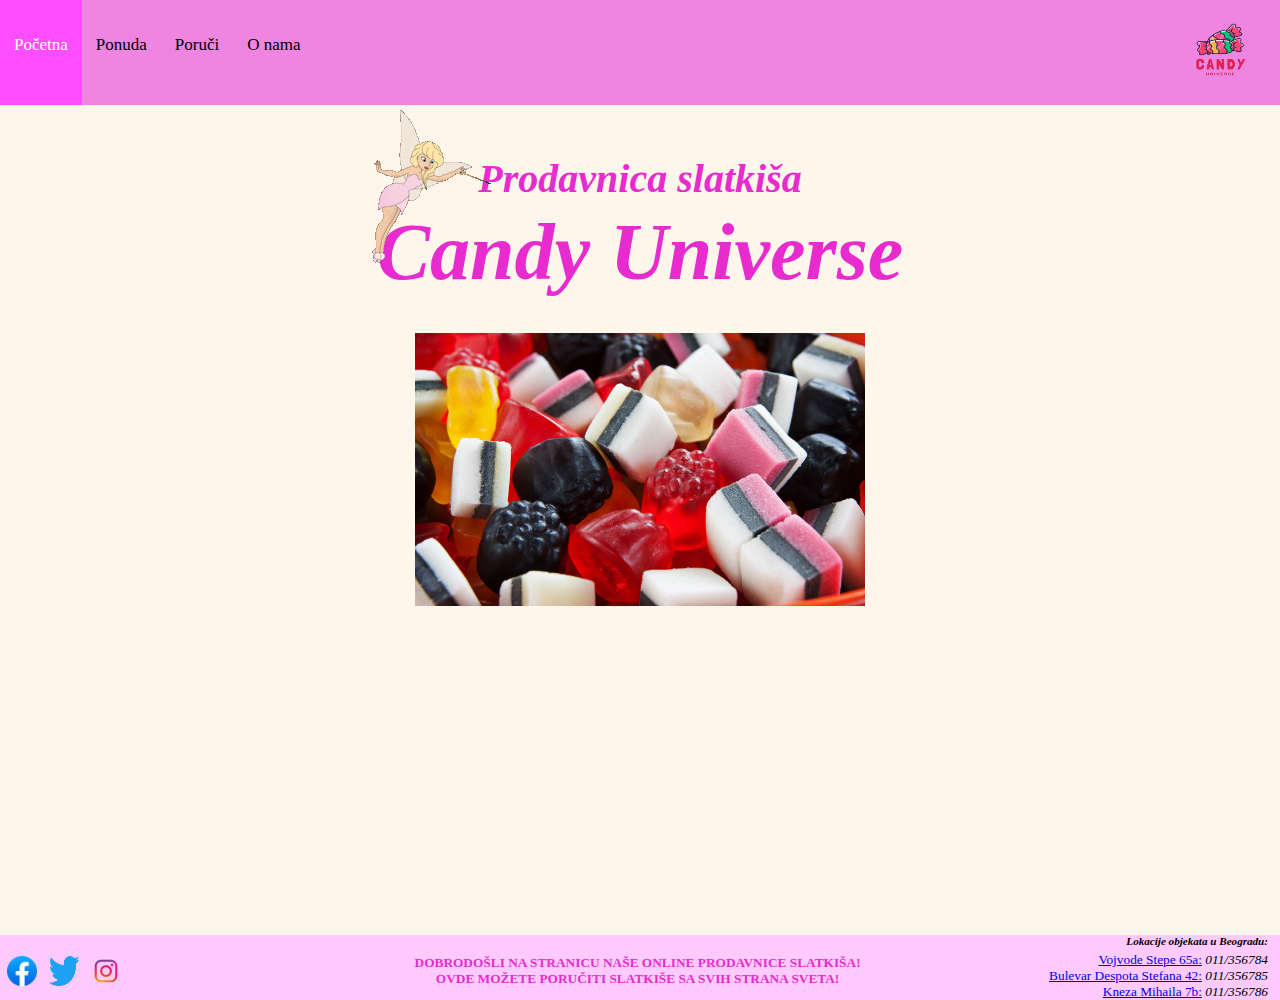
<file: Domaci2/html/index.html>
<!DOCTYPE html>
<html lang="en">
<head>
    <meta charset="UTF-8">
    <meta http-equiv="X-UA-Compatible" content="IE=edge">
    <meta name="viewport" content="width=device-width, initial-scale=1.0">
   
    <meta name="keywords" content="slatkisi candy prodavnica"/>
    <title>Candy universe</title>
    <link rel="shortcut icon" type="image/png" href="../img/logo.png">
    <link rel="stylesheet" type="text/css" href="../css/pocetna.css">
    <link rel="stylesheet" href="../css/ikonice.css">
    <link rel="stylesheet" href="../css/gif.css">


</head>
<body>
    <div class="heder">
        
        <div class="logo">
            <img class="img-logo" src="../img/logo.png" alt="CandyUniverse" >      
       </div> 
       <a class="active" href="index.html">Početna</a>
       <a href="ponuda.html">Ponuda</a>
       <a href="poruci.html">Poruči</a>
       <div class="dropdown">
           <a href="oNama.html">O nama</a>
           <div class="dropdown-content">
               <a href="oNama.html">O nama</a>
               <a href="poslovnice.html">Poslovnice</a>
               <a href="tim.html">Naš tim</a>
              
           </div>
       </div>

    
    </div>

    <audio src="../sound/Fairy Dust Sound Effect.mp3" autoplay> 
    </audio>

    
    </div>
    <div id="gif"> <img src="../img/200w.gif" alt="fairy"> </div>
    
    <h2 id="naslov">Prodavnica slatkiša</h2>
    <H1 id="nazivProdavnice"><strong><i>Candy Universe</strong></i> </H1>
    
    

    <div class="slideshow-container">
        <div class="slide fade">
            <a href="ponuda.html">
            <img src="../img/gumene1.jpg" alt="Bombone">
            </a>
        </div>
        <div class="slide fade">
            <a href="ponuda.html">
            <img src="../img/cokoladice3.jpg" alt="Čokoladice">
            </a>
        </div>
        <div class="slide fade">
            <a href="ponuda.html">
            <img src="../img/chupachups.jpg" alt="Lizalice">
            </a>
        </div>
        <div class="slide fade">
            <a href="ponuda.html">
            <img src="../img/secernavuna.jpg" alt="Šećerna vuna">
            </a>
        </div>
    </div>
         
   
    

        <footer>
            
            <div class="footer-content">
            <div class="drustveneMreze">
                <a href="https://www.facebook.com/CandyUniverse"><img src="../img/facebook.png" alt="Facebook"></a>
                <a href="https://www.twitter.com/CandyUniverse"><img src="../img/twitter.png" alt="Twitter"></a>
                <a href="https://www.instagram.com/CandyUniverse"><img src="../img/instagram.webp" alt="Instagram"></a>
              </div>

              <div class="tekst">
                <p><b>Dobrodošli na stranicu naše online prodavnice slatkiša!
                <br> Ovde možete poručiti slatkiše sa svih strana sveta!</b></p>
                </div>
            

              <div class="kontaktInformacije">
                <ul class="lista">
                    <li class="lokacijaObjekata"><i>Lokacije objekata u Beogradu:</i></li>
                    <li class="lokacija"> <a href="https://goo.gl/maps/1KckfD9d6qSW2q2a8">Vojvode Stepe 65a:</a> <i>011/356784</i></li>
                    <li class="lokacija"> <a href="https://goo.gl/maps/oNTsZiDxjqfpzDKJ6">Bulevar Despota Stefana 42:</a> <i>011/356785</i> </li>
                    <li class="lokacija"><a href="https://goo.gl/maps/Y3WQ48F65D34M21K8">Kneza Mihaila 7b:</a> <i>011/356786</i> </li>
                </ul>
              </div>
            </div>
        </footer>

        <!--Pluging-->
        <script>
            document.addEventListener("click", function(){
              document.getElementById("nazivProdavnice").innerHTML = "DOBRO DOŠLI!";
            });
            </script>

        
        <script src="../js/slideshow.js">showSlides();</script>
        <script src="https://code.jquery.com/jquery-3.6.0.min.js"></script>
         
</body>
</html>
</file>
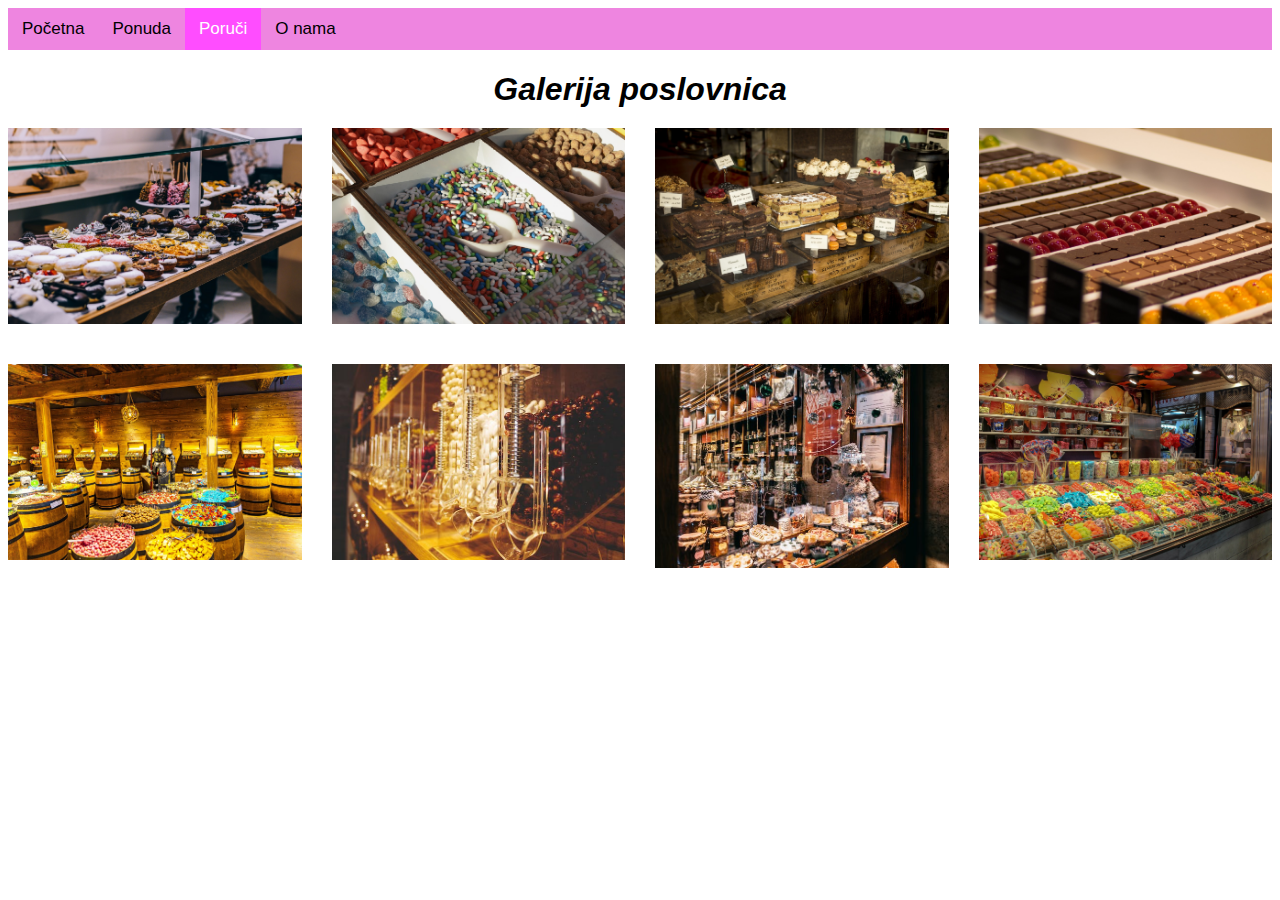
<file: Domaci2/html/fabrika.html>
<!DOCTYPE html>
<html lang="en">
<head>
    <meta charset="UTF-8">
    <meta http-equiv="X-UA-Compatible" content="IE=edge">
    <meta name="viewport" content="width=device-width, initial-scale=1.0">
    <link rel="stylesheet" href="../css/fabrika.css">
    <link rel="stylesheet" href="../css/lightbox.css">
</head>
<body>
    <div class="heder">
        <a  href="index.html">Početna</a>
        <a href="ponuda.html">Ponuda</a>
        <a class="active" href="poruci.html">Poruči</a>
        <a href="oNama.html">O nama</a>
    </div>
    <h1><i>Galerija poslovnica</i></h1>
    <div class="container">
    <div class="gallery">
        <a href="../img/candy4.jpg" data-lightbox="image-gallery" data-title="Image 1">
                <img src="../img/candy4.jpg">
        </a>
        <a href="../img/candy1.jpg" data-lightbox="image-gallery" data-title="Image 2">
          
                <img src="../img/candy1.jpg" >

        </a>
        <a href="../img/candy5.jpg" data-lightbox="image-gallery" data-title="Image 3">
            <img src="../img/candy5.jpg">
    </a>
        <a href="../img/candy3.jpg" data-lightbox="image-gallery" data-title="Image 4">
       
                <img src="../img/candy3.jpg">
        </a>
        <a href="../img/candy14.jpg" data-lightbox="image-gallery" data-title="Image 5">
       
            <img src="../img/candy14.jpg">
    </a>
<a href="../img/candy11.jpeg" data-lightbox="image-gallery" data-title="Image 6">
       
    <img src="../img/candy11.jpeg">
</a>
<a href="../img/candy12.jpeg" data-lightbox="image-gallery" data-title="Image 7">
       
    <img src="../img/candy12.jpeg">

</a>
<a href="../img/candy13.jpg" data-lightbox="image-gallery" data-title="Image 8">
       
    <img src="../img/candy13.jpg">
</a>
    </div>
</div>
    <script src="../js/lightbox-plus-jquery.min.js"></script>
</body>
</html>
</file>
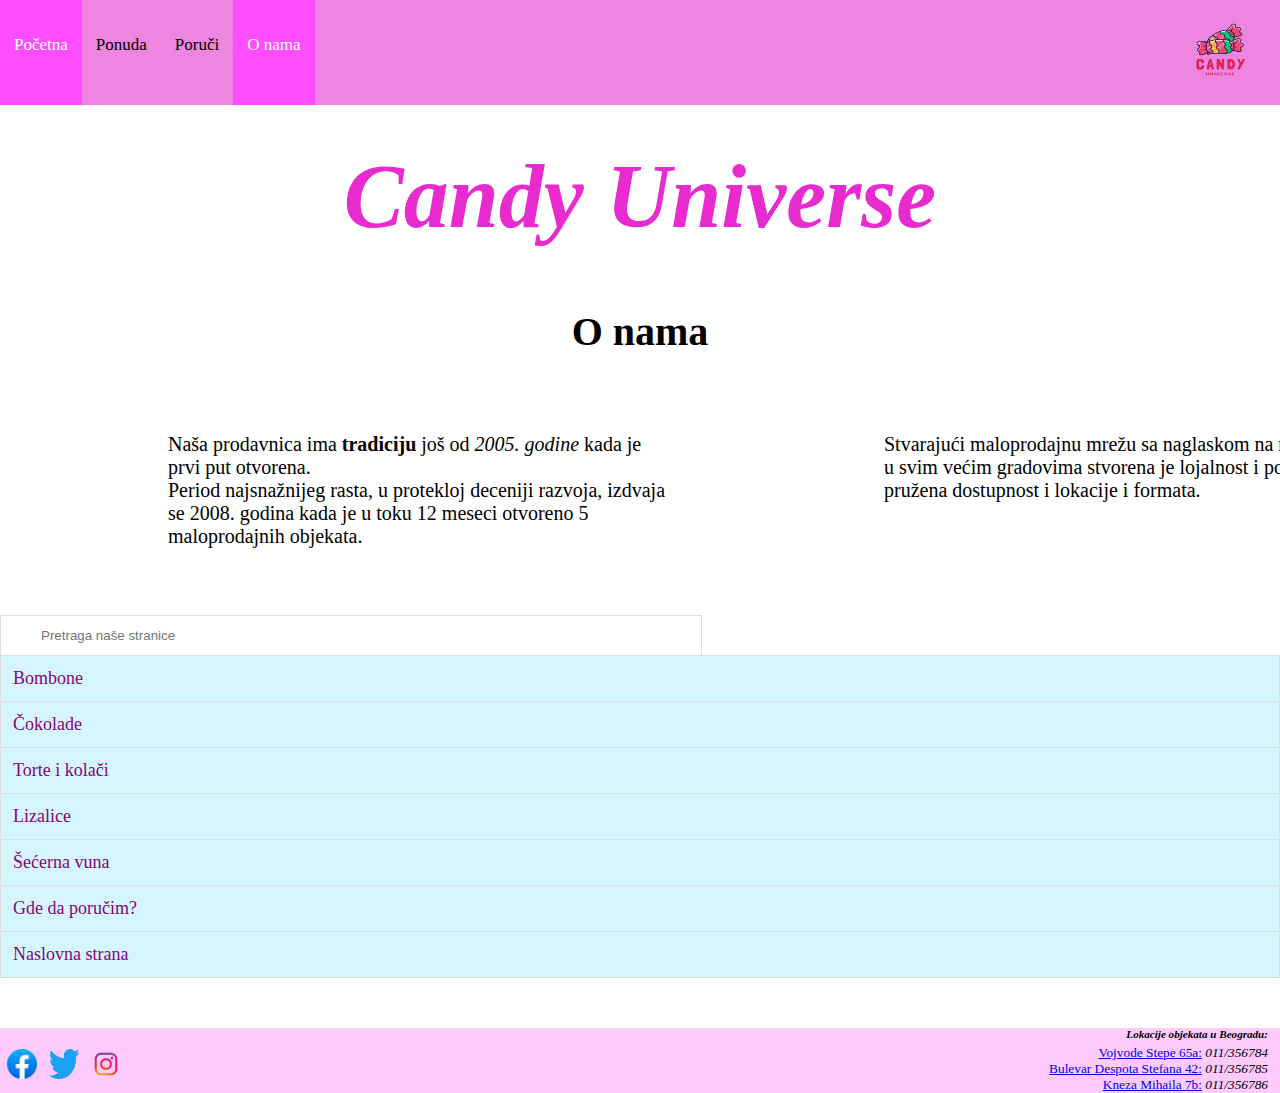
<file: Domaci2/html/oNama.html>
<!DOCTYPE html>
<html lang="en">
<head>
    <meta charset="UTF-8">
    <meta http-equiv="X-UA-Compatible" content="IE=edge">
    <meta name="viewport" content="width=device-width, initial-scale=1.0">
    <title>O nama</title>
    <link rel="shortcut icon" type="image/png" href="../img/logo.png">
    <link rel="stylesheet" type="text/css" href="../css/onama.css">
    <link rel="stylesheet" href="../css/ikonice.css">
</head>
<body>
    <div class="heder">
        <div class="logo">
            <img class="img-logo" src="../img/logo.png" alt="CandyUniverse" >      
       </div> 

        <a href="index.html">Početna</a>
        <a href="ponuda.html">Ponuda</a>
        <a href="poruci.html">Poruči</a>
        <div class="dropdown">
            <a class="active" href="oNama.html">O nama</a>
            <div class="dropdown-content">
                <a href="oNama.html">O nama</a>
                <a href="poslovnice.html">Poslovnice</a>
                <a href="tim.html">Naš tim</a>
                
            </div>
        </div>

    </div>
    
   

    <h1 id="naslov"><i>Candy Universe</i></h1>
    <h3 id="podnaslov"><b> O nama</b></h3>

    <div class="div1">
        <p class="klasa1">Naša prodavnica ima <b>tradiciju</b> još od <i>2005. godine</i> kada je prvi put otvorena.<br> Period najsnažnijeg rasta, u protekloj deceniji razvoja, izdvaja se 2008. godina kada je u toku 12 meseci otvoreno 5 maloprodajnih objekata.</p>
        <P class="klasa2">Stvarajući maloprodajnu mrežu sa naglaskom na multiformat u svim većim gradovima stvorena je lojalnost i potrošačima je pružena dostupnost i lokacije i formata.</P>
        
    </div>
    <input type="text" id="input" onkeyup="dugmePretraga()" placeholder="Pretraga naše stranice">
    <ul id="lista">
        <li><a href="ponuda.html">Bombone</a></li>
        <li><a href="ponuda.html">Čokolade</a></li>

        <li><a href="ponuda.html">Torte i kolači</a></li>
      
        <li><a href="ponuda.html">Lizalice</a></li>
        <li><a href="ponuda.html">Šećerna vuna</a></li>
      
        <li><a href="poruci.html">Gde da poručim?</a></li>
        <li><a href="index.html">Naslovna strana</a></li>
        
      </ul>
      <script src= "../js/onama.js"></script>


      <footer>
            
        <div class="footer-content">
        <div class="drustveneMreze">
            <a href="https://www.facebook.com/CandyUniverse"><img src="../img/facebook.png" alt="Facebook"></a>
            <a href="https://www.twitter.com/CandyUniverse"><img src="../img/twitter.png" alt="Twitter"></a>
            <a href="https://www.instagram.com/CandyUniverse"><img src="../img/instagram.webp" alt="Instagram"></a>
          </div>

          

          <div class="kontaktInformacije">
            <ul class="lista">
                <li class="lokacijaObjekata"><i>Lokacije objekata u Beogradu:</i></li>
                <li class="lokacija"> <a href="https://goo.gl/maps/1KckfD9d6qSW2q2a8">Vojvode Stepe 65a:</a> <i>011/356784</i></li>
                    <li class="lokacija"> <a href="https://goo.gl/maps/oNTsZiDxjqfpzDKJ6">Bulevar Despota Stefana 42:</a> <i>011/356785</i> </li>
                    <li class="lokacija"><a href="https://goo.gl/maps/Y3WQ48F65D34M21K8">Kneza Mihaila 7b:</a> <i>011/356786</i> </li>
            </ul>
          </div>
        </div>
    </footer>

</body>
</html>
</file>
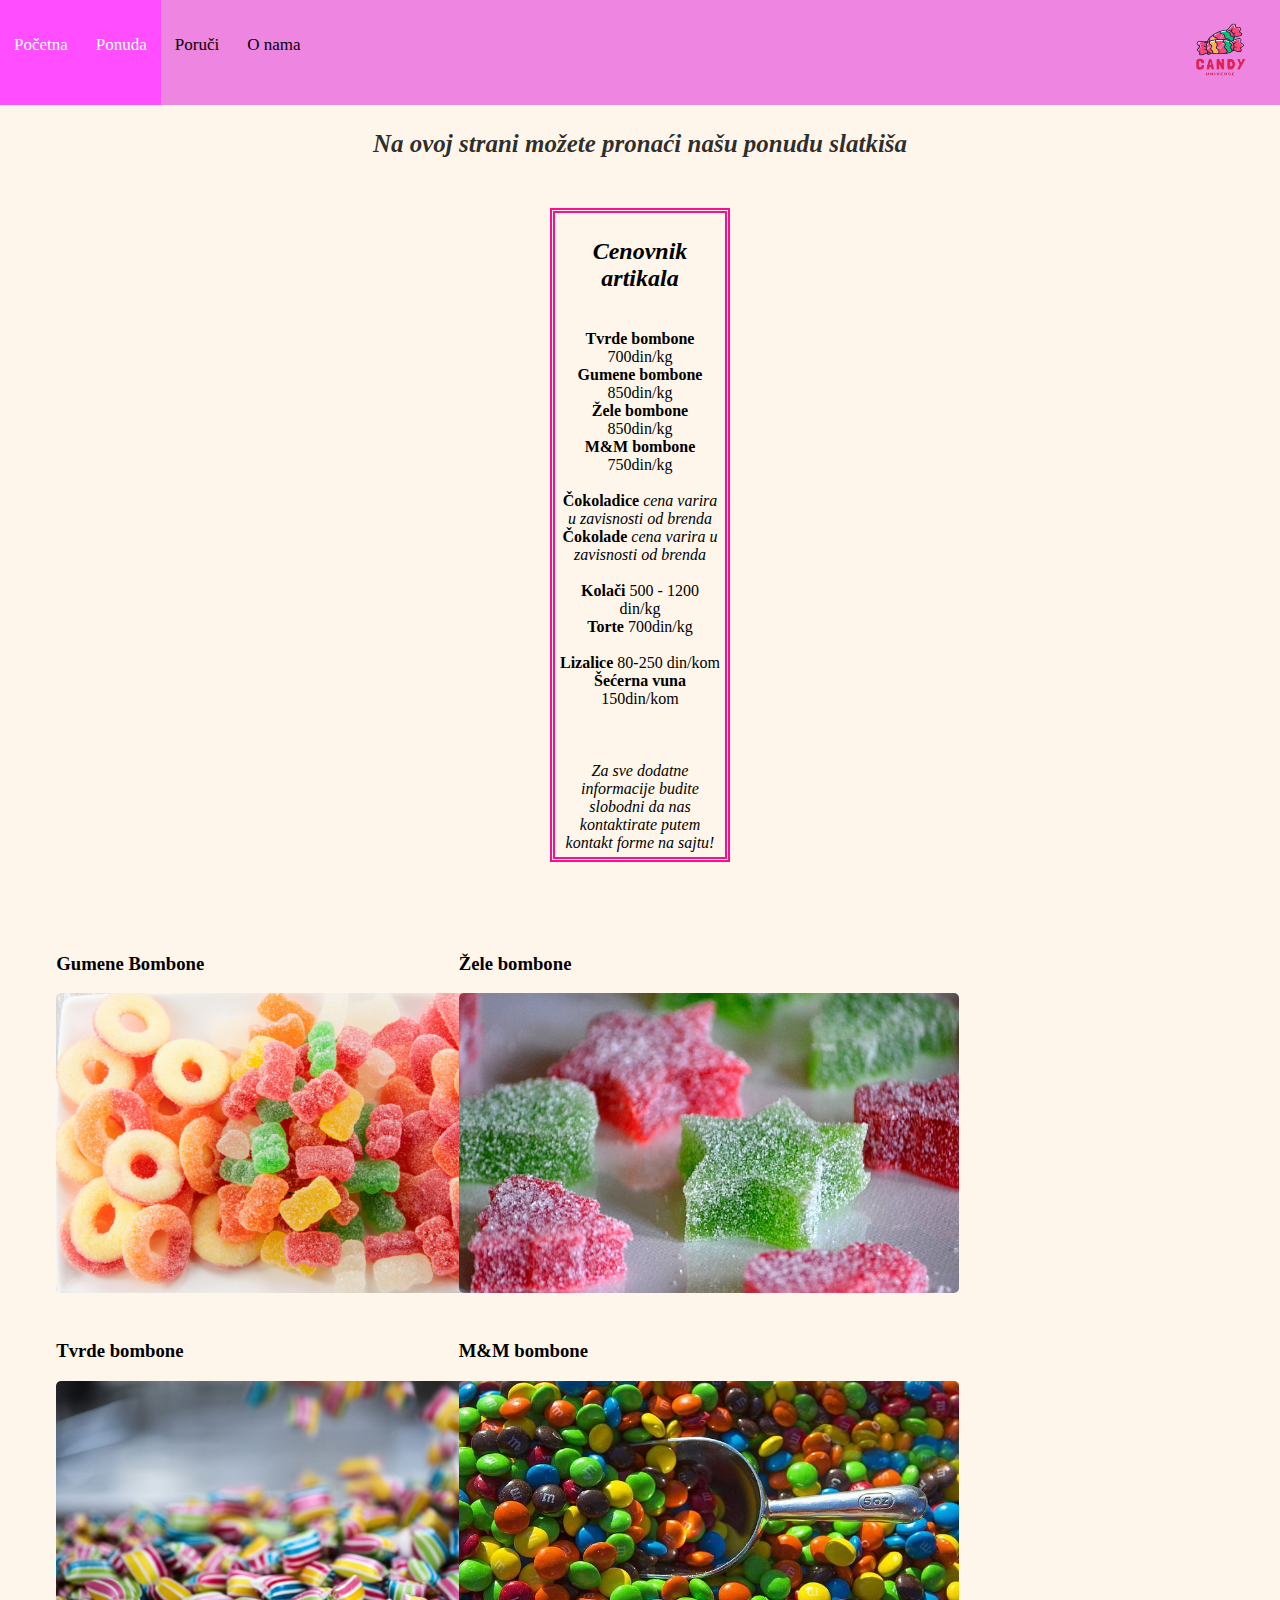
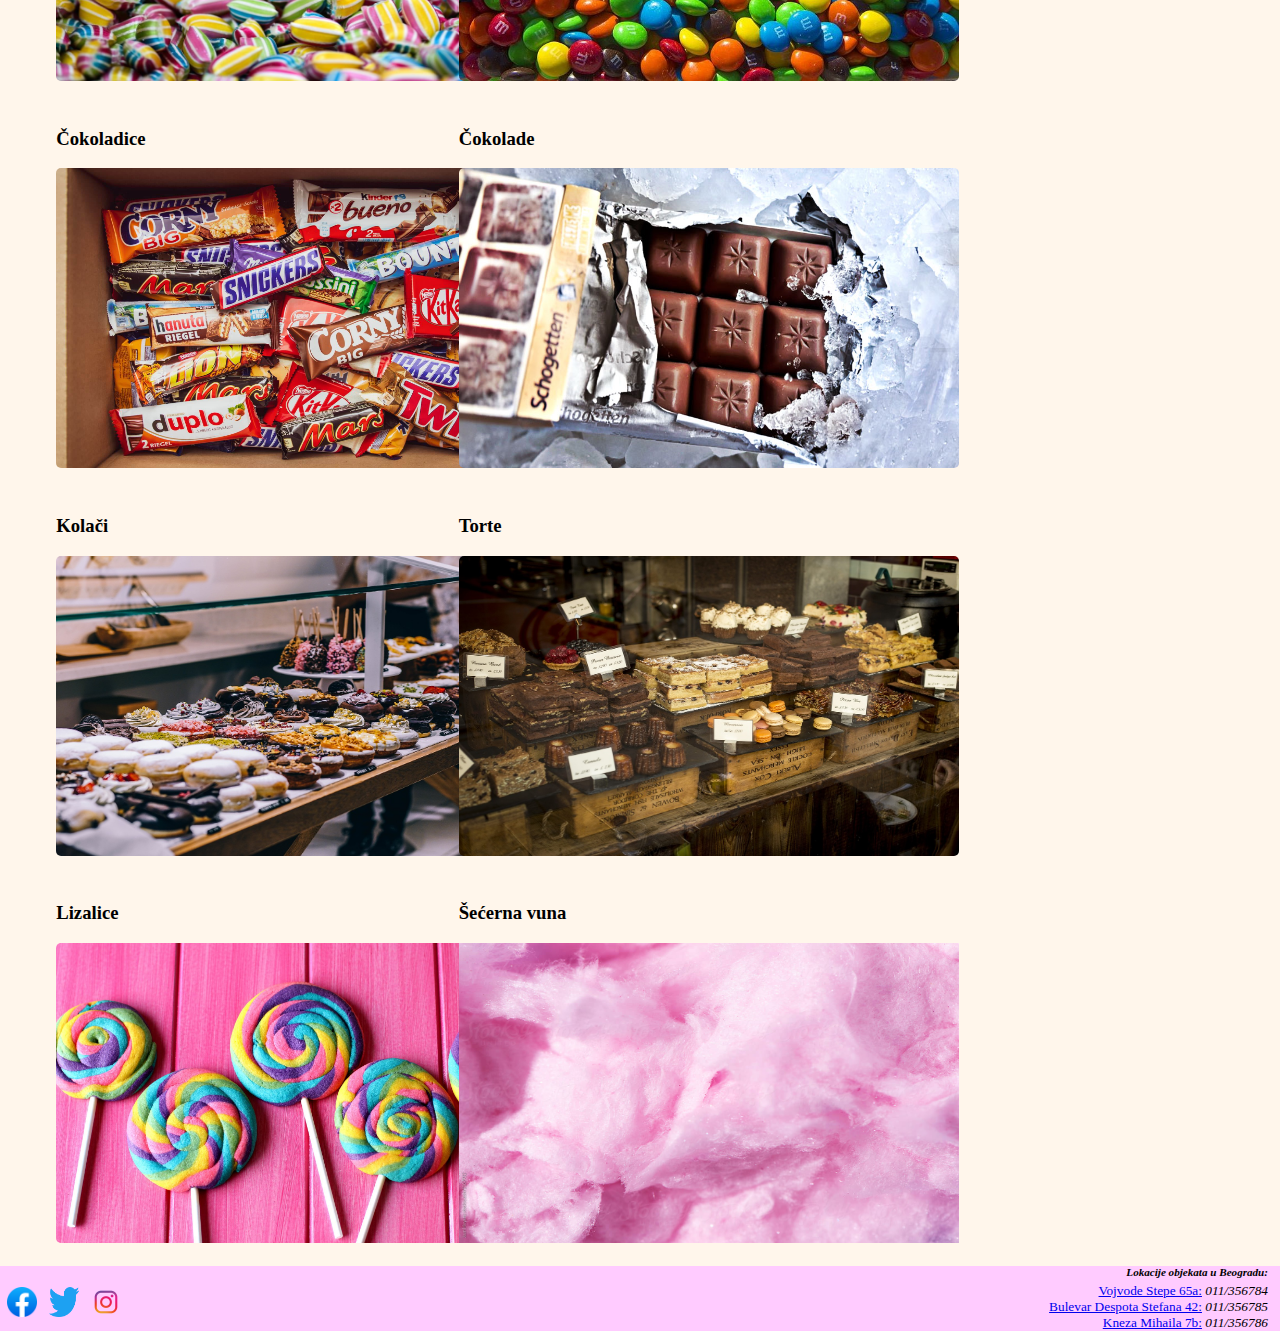
<file: Domaci2/html/ponuda.html>
<!DOCTYPE html>
<html lang="en">
<head>
    <meta charset="UTF-8">
    <meta http-equiv="X-UA-Compatible" content="IE=edge">
    <meta name="viewport" content="width=device-width, initial-scale=1.0">
    <title>Ponuda</title>
    <link rel="shortcut icon" type="image/png" href="../img/logo.png">
    <link rel="stylesheet" type="text/css" href="../css/ponuda.css">
    <link rel="stylesheet" href="../css/ikonice.css">



</head>
<body>
    <div class="heder">
        <div class="logo">
            <img class="img-logo" src="../img/logo.png" alt="CandyUniverse" >      
       </div> 
        <a href="index.html">Početna</a>
        <a class="active" href="ponuda.html">Ponuda</a>
        <a href="poruci.html">Poruči</a>
        <div class="dropdown">
            <a href="oNama.html">O nama</a>
            <div class="dropdown-content">
                <a href="oNama.html">O nama</a>
                <a href="poslovnice.html">Poslovnice</a>
                <a href="tim.html">Naš tim</a>
                
            </div>
        </div>

       


    </div>

    <h3 id="naslov"><strong>Na ovoj strani možete pronaći našu ponudu slatkiša</strong> </h3>
    <p id="tekst"> 
        <ul class="cenovnik">

            <h2> <i>Cenovnik artikala </i></h2><br>

            <li><strong>Tvrde bombone</strong> 700din/kg</li>
            <li><strong>Gumene bombone</strong> 850din/kg</li>
            <li><strong>Žele bombone</strong> 850din/kg</li>
            <li><strong>M&M bombone</strong> 750din/kg</li> <br>
      
            <li><strong>Čokoladice</strong> <i> cena varira u zavisnosti od brenda</i></li>
            <li><strong>Čokolade</strong> <i> cena varira u zavisnosti od brenda</i></li> <br>

            <li><strong>Kolači</strong> 500 - 1200 din/kg</li>
            <li><strong>Torte</strong> 700din/kg</li> <br>

            <li><strong>Lizalice</strong> 80-250 din/kom</li>
            <li><strong>Šećerna vuna</strong> 150din/kom</li><br> <br> <br>

            <li> <i>Za sve dodatne informacije budite slobodni da nas kontaktirate putem kontakt forme na sajtu!</i></li>
        </ul>

    </p>
    
    <div class="veliko">
        
            <div class="slatkisi"> 
                <h3> Gumene Bombone</h3>
                <img src="../img/gumene22.png" id="slika1" width="500px" height="300px" alt="Slika se učitava"> <br>
            </div>
            <div class="slatkisi"> 
                <h3>Žele bombone</h3>
                <img src="../img/zele.jpg" id="slika3" width="500px" height="300px" alt="Slika se učitava"> <br>
            </div>
            <div class="slatkisi"> 
                <h3>Tvrde bombone</h3>
                <img src="../img/bombone3.jpg" id="slika3" width="500px" height="300px"  alt="Slika se učitava"> <br>
            </div>
            <div class="slatkisi"> 
                <h3>M&M bombone</h3>
                <img src="../img/mm.jpg" id="slika3" width="500px" height="300px" alt="Slika se učitava"> <br>
            </div>
            <div class="slatkisi"> 
                <h3>Čokoladice</h3>
                <img src="../img/cokoladice3.jpg" id="slika4" width="500px" height="300px" alt="Slika se učitava"> <br>
            </div>
            <div class="slatkisi"> 
                <h3>Čokolade</h3>
                <img src="../img/cokolade3.jpg" id="slika3" width="500px" height="300px" alt="Slika se učitava"> <br>
            </div>
            <div class="slatkisi">
                <h3>Kolači</h3>
                <img src="../img/candy4.jpg" id="slika4" width="500px" height="300px" alt="Slika se učitava"> <br>
            </div>
            <div class="slatkisi">
                <h3>Torte</h3>
                <img src="../img/candy5.jpg" id="slika4" width="500px" height="300px" alt="Slika se učitava"> <br>
            </div>
            <div class="slatkisi"> 
                <h3>Lizalice</h3>
                <img src="../img/Lizalica.jpg" id="slika2" width="500px" height="300px" alt="Slika se učitava"> <br>
            </div>
            <div class="slatkisi"> 
                <h3>Šećerna vuna</h3>
                <img src="../img/secernavuna.jpg" id="" width="500px" height="300px" alt="Slika se učitava"> <br> 
            </div>

         
    </div>



    <footer>
            
    <div class="footer-content">
        <div class="drustveneMreze">
            <a href="https://www.facebook.com/CandyUniverse"><img src="../img/facebook.png" alt="Facebook"></a>
            <a href="https://www.twitter.com/CandyUniverse"><img src="../img/twitter.png" alt="Twitter"></a>
            <a href="https://www.instagram.com/CandyUniverse"><img src="../img/instagram.webp" alt="Instagram"></a>
        </div>
    
    
          <div class="kontaktInformacije">
            <ul class="lista">
                <li class="lokacijaObjekata"><i>Lokacije objekata u Beogradu:</i></li>
                <li class="lokacija"> <a href="https://goo.gl/maps/1KckfD9d6qSW2q2a8">Vojvode Stepe 65a:</a> <i>011/356784</i></li>
                    <li class="lokacija"> <a href="https://goo.gl/maps/oNTsZiDxjqfpzDKJ6">Bulevar Despota Stefana 42:</a> <i>011/356785</i> </li>
                    <li class="lokacija"><a href="https://goo.gl/maps/Y3WQ48F65D34M21K8">Kneza Mihaila 7b:</a> <i>011/356786</i> </li>
            </ul>
          </div>
    </div>

    </footer>
    
<!--plugin-->
    <script src="https://ajax.googleapis.com/ajax/libs/jquery/3.5.1/jquery.min.js"></script>
    <script>
    $(document).ready(function(){
    $("img").dblclick(function(){
    $(this).hide();
  });
});
</script>



  

</body>
</html>
</file>
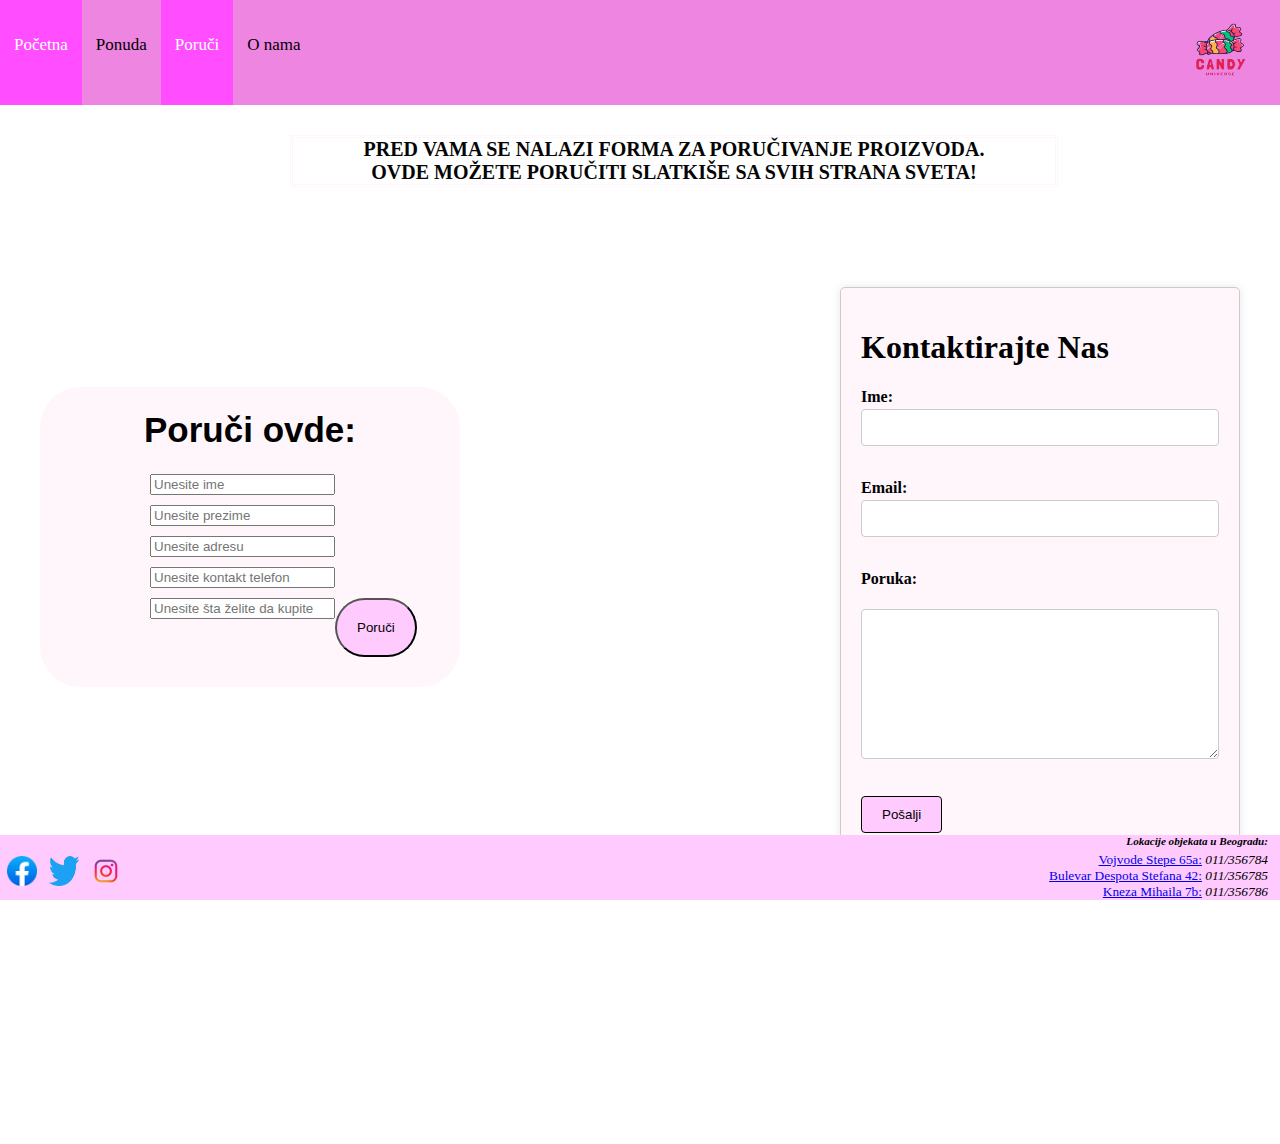
<file: Domaci2/html/poruci.html>
<!DOCTYPE html>
<html lang="en">
<head>
    <meta charset="UTF-8">
    <meta http-equiv="X-UA-Compatible" content="IE=edge">
    <meta name="viewport" content="width=device-width, initial-scale=1.0">
    <title>Poruči</title>
    <link rel="shortcut icon" type="image/png" href="../img/logo.png">
    <link rel="stylesheet" type="text/css" href="../css/poruci.css">
    <link rel="stylesheet" href="../css/ikonice.css">
    <script src="../js/poruci.js"> </script>
</head>
<body>
    
    <div class="heder">
        <div class="logo">
            <img class="img-logo" src="../img/logo.png" alt="CandyUniverse" >      
       </div> 
        <a href="index.html">Početna</a>
        <a href="ponuda.html">Ponuda</a>
        <a class="active"href="poruci.html">Poruči</a>
        <div class="dropdown">
            <a href="oNama.html">O nama</a>
            <div class="dropdown-content">
                <a href="oNama.html">O nama</a>
                <a href="poslovnice.html">Poslovnice</a>
                <a href="tim.html">Naš tim</a>
                
            </div>
        </div>

       


    </div>
    
    <p class="page-text"><b>Pred Vama se nalazi forma za poručivanje proizvoda.
        <br> Ovde možete poručiti slatkiše sa svih strana sveta!</b></p> 
        <p id="vreme"></p>
        <div id="obrasci">
    <div id="porudzbina">
    <form name="forma" required id="forma">
            <h1 id="podnaslov">Poruči ovde:</h1>
            <input type="text" id="Ime" name="Ime" placeholder="Unesite ime" >
            <input type="text" id="Prezime" name="Prezime" placeholder="Unesite prezime" >
            <input type="text" id="Adresa" name="Adresa" placeholder="Unesite adresu" >
            <input type="text" id="Telefon" name="Broj telefona" placeholder="Unesite kontakt telefon" >
            <input type="text" id="Kolicina" name="Kolicina" placeholder="Unesite šta želite da kupite" >
            
            <button id="poruci" onclick="funkcija()">Poruči</button>
             
    </form>

    </div>

    <div class="kontakt">
    
    
    <form name="forma2" required id="forma2">
        <h1>Kontaktirajte Nas</h1>
        <title>Kontakt Forma</title>
        <label for="ime">Ime:</label>
        <input type="text" id="ime" name="ime" required><br><br>

        <label for="email">Email:</label>
        <input type="email" id="email" name="email" required><br><br>

        <label for="poruka">Poruka:</label><br>
        <textarea id="poruka" name="poruka" rows="4" required></textarea><br><br>

        <input type="submit" id="posalji" value="Pošalji" onclick="funkcijaKontakt()">
    </form>
</div>
</div>
        
        
    
   
    <footer>
            
        <div class="footer-content">
        <div class="drustveneMreze">
            <a href="https://www.facebook.com/CandyUniverse"><img src="../img/facebook.png" alt="Facebook"></a>
            <a href="https://www.twitter.com/CandyUniverse"><img src="../img/twitter.png" alt="Twitter"></a>
            <a href="https://www.instagram.com/CandyUniverse"><img src="../img/instagram.webp" alt="Instagram"></a>
          </div>


          <div class="kontaktInformacije">
            <ul class="lista">
                <li class="lokacijaObjekata"><i>Lokacije objekata u Beogradu:</i></li>
                <li class="lokacija"> <a href="https://goo.gl/maps/1KckfD9d6qSW2q2a8">Vojvode Stepe 65a:</a> <i>011/356784</i></li>
                    <li class="lokacija"> <a href="https://goo.gl/maps/oNTsZiDxjqfpzDKJ6">Bulevar Despota Stefana 42:</a> <i>011/356785</i> </li>
                    <li class="lokacija"><a href="https://goo.gl/maps/Y3WQ48F65D34M21K8">Kneza Mihaila 7b:</a> <i>011/356786</i> </li>
            </ul>
          </div>
        </div>
    </footer>
        
</body>
</html>
</file>
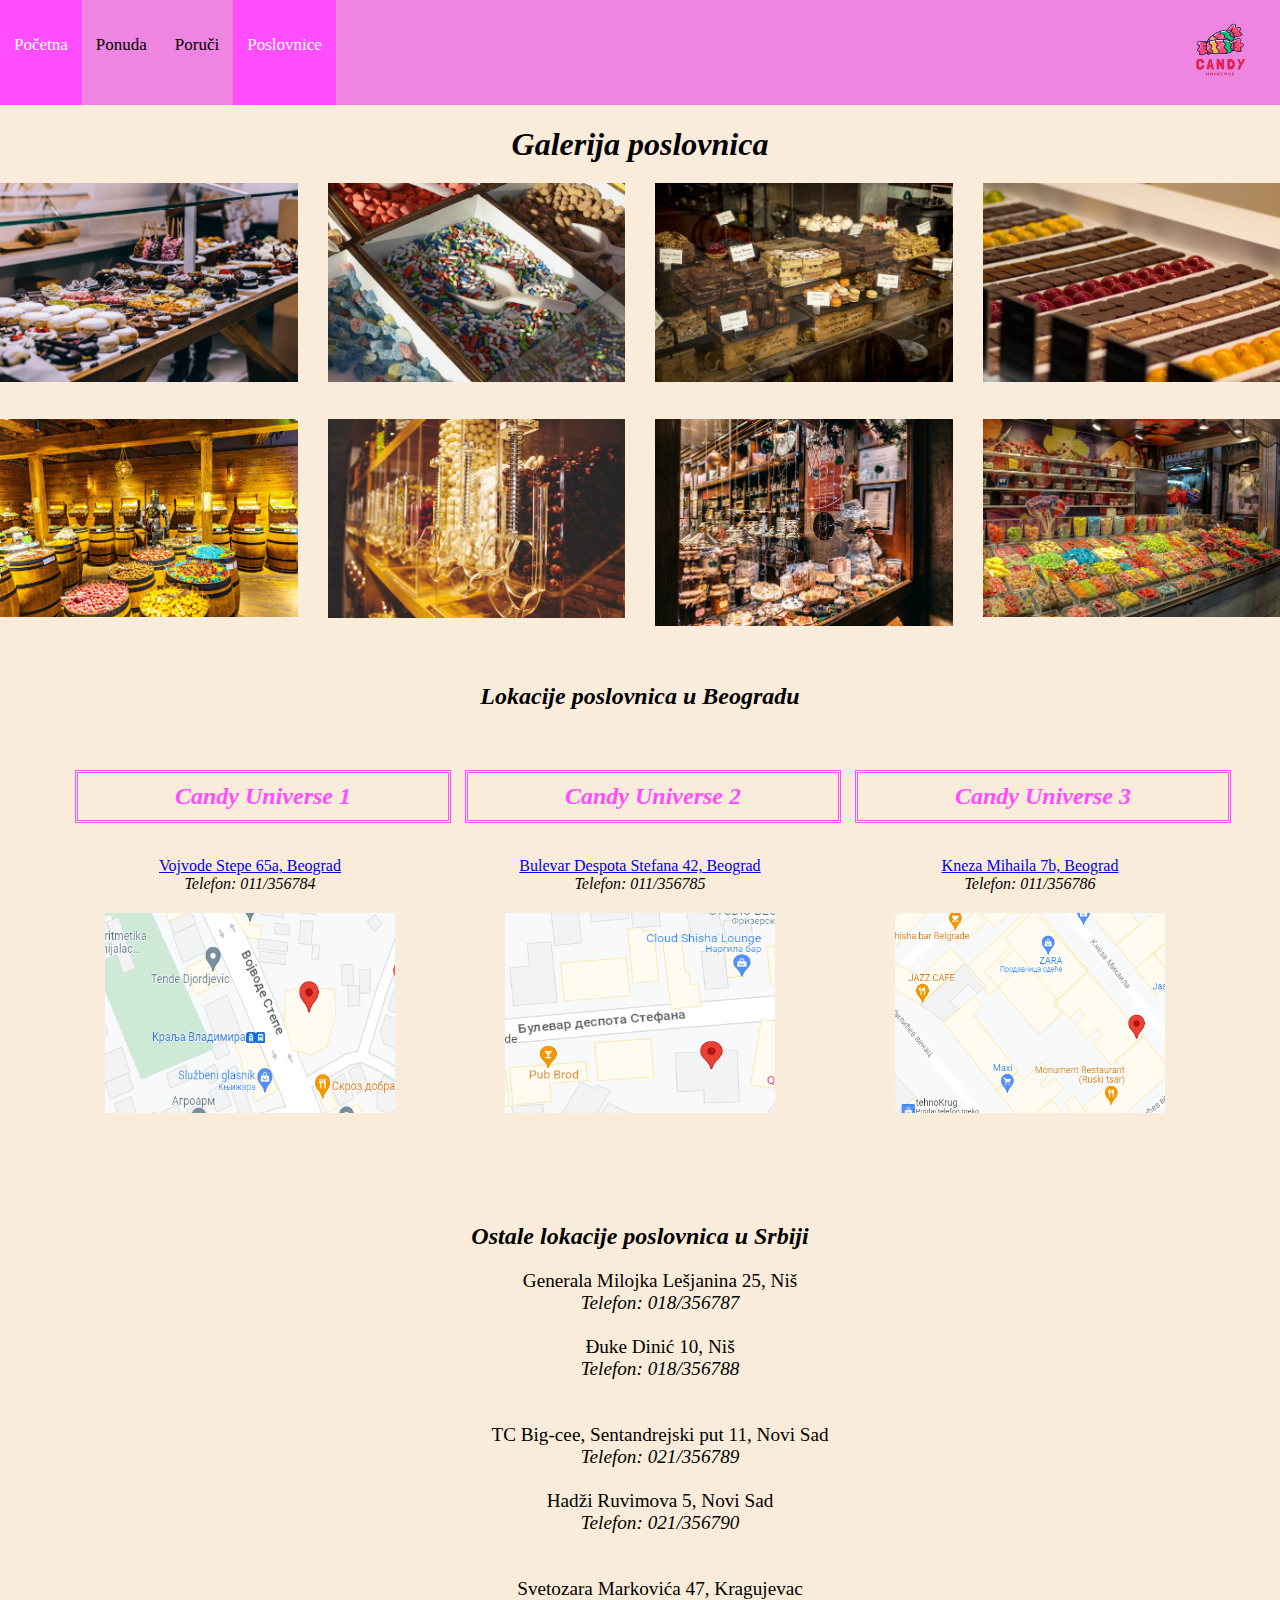
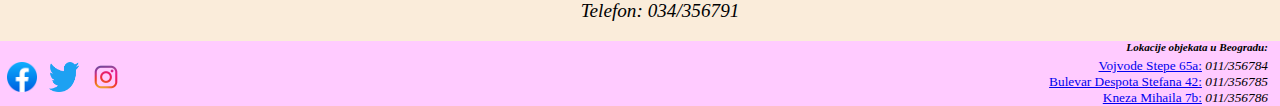
<file: Domaci2/html/poslovnice.html>
<!DOCTYPE html>
<html lang="en">
<head>
    <meta charset="UTF-8">
    <meta http-equiv="X-UA-Compatible" content="IE=edge">
    <meta name="viewport" content="width=device-width, initial-scale=1.0">
    <title>Poslovnice</title>
    <link rel="shortcut icon" type="image/png" href="../img/logo.png">
    <link rel="stylesheet" href="../css/poslovnice.css">
    <link rel="stylesheet" href="../css/lightbox.css">
    <link rel="stylesheet" href="../css/ikonice.css">

</head>
<body>
    <div class="heder">
        <div class="logo">
            <img class="img-logo" src="../img/logo.png" alt="CandyUniverse" >      
       </div> 

       <a  href="index.html">Početna</a>
       <a href="ponuda.html">Ponuda</a>
       <a href="poruci.html">Poruči</a>
       <div class="dropdown">
           <a class="active" href="oNama.html">Poslovnice</a>
           <div class="dropdown-content">
               <a href="oNama.html">O nama</a>
               <a href="poslovnice.html">Poslovnice</a>
               <a href="tim.html">Naš tim</a>
              
           </div>
       </div>
    </div>
    <h1><i>Galerija poslovnica</i></h1>
    <div class="container">
    <div class="gallery">
        <a href="../img/candy4.jpg" data-lightbox="image-gallery" data-title="Image 1">
                <img src="../img/candy4.jpg">
        </a>
        <a href="../img/candy1.jpg" data-lightbox="image-gallery" data-title="Image 2">
          
                <img src="../img/candy1.jpg" >

        </a>
        <a href="../img/candy5.jpg" data-lightbox="image-gallery" data-title="Image 3">
            <img src="../img/candy5.jpg">
    </a>
        <a href="../img/candy3.jpg" data-lightbox="image-gallery" data-title="Image 4">
       
                <img src="../img/candy3.jpg">
        </a>
        <a href="../img/candy14.jpg" data-lightbox="image-gallery" data-title="Image 5">
       
            <img src="../img/candy14.jpg">
    </a>
<a href="../img/candy11.jpeg" data-lightbox="image-gallery" data-title="Image 6">
       
    <img src="../img/candy11.jpeg">
</a>
<a href="../img/candy12.jpeg" data-lightbox="image-gallery" data-title="Image 7">
       
    <img src="../img/candy12.jpeg">

</a>
<a href="../img/candy13.jpg" data-lightbox="image-gallery" data-title="Image 8">
       
    <img src="../img/candy13.jpg">
</a>
    </div>
</div>

<h2 class="naslov"> <i>Lokacije poslovnica u Beogradu</i></h2>
<div class="content-page">

    <div class="lokacija-container">
    <h3 class="naslov1"> <i>Candy Universe 1</i></h3> <br>
    <p class="lokacija"> <a href="https://goo.gl/maps/1KckfD9d6qSW2q2a8">Vojvode Stepe 65a, Beograd</a> <br> <i> Telefon: 011/356784</i> <br>
    <img src="../img/vojvodestepelokacija.png" alt="Lokacija Vojvode Stepe 65a" width="290px" height="200px"> 
    </p>
    </div>


    <div class="lokacija-container">
    <h3 class="naslov1"> <i>Candy Universe 2</i></h3> <br>
    <p class="lokacija"><a href="https://goo.gl/maps/oNTsZiDxjqfpzDKJ6">Bulevar Despota Stefana 42, Beograd</a> <br> <i> Telefon: 011/356785</i> <br>
    <img src="../img/buldespsteflokacija.png" alt="Lokacija Bulevar Despota Stefana 42" width="270px" height="200px">
    </p>
    </div>

    <div class="lokacija-container">
        <h3 class="naslov1"><i>Candy Universe 3</i></h3> <br>
        <p class="lokacija"> <a href="https://goo.gl/maps/Y3WQ48F65D34M21K8">Kneza Mihaila 7b, Beograd</a> <br> <i>Telefon: 011/356786</i> <br>
            <img src="../img/knezamihailalokacija.png" alt="Lokacija Kneza Mihaila 7b" width="270px" height="200px"> 
        </p>
    </div>

</div>

<h2 class="naslov"> <i>Ostale lokacije poslovnica u Srbiji</i></h2>
<div>
    <ul class="lista1">
        <li>Generala Milojka Lešjanina 25, Niš <br><i>Telefon: 018/356787</i></li> <br>
        <li>Đuke Dinić 10, Niš <br><i>Telefon: 018/356788</i></li> <br><br>
        <li>TC Big-cee, Sentandrejski put 11, Novi Sad <br><i>Telefon: 021/356789</i></li> <br>
        <li>Hadži Ruvimova 5, Novi Sad <br><i>Telefon: 021/356790</i></li> <br><br>
        <li>Svetozara Markovića 47, Kragujevac <br> <i>Telefon: 034/356791</i></li>
    </ul>
</div>

<footer>
            
    <div class="footer-content">
    <div class="drustveneMreze">
        <a href="https://www.facebook.com/CandyUniverse"><img src="../img/facebook.png" alt="Facebook"></a>
        <a href="https://www.twitter.com/CandyUniverse"><img src="../img/twitter.png" alt="Twitter"></a>
        <a href="https://www.instagram.com/CandyUniverse"><img src="../img/instagram.webp" alt="Instagram"></a>
      </div>

      

      <div class="kontaktInformacije">
        <ul class="lista">
            <li class="lokacijaObjekata"><i>Lokacije objekata u Beogradu:</i></li>
            <li class="lokacija"> <a href="https://goo.gl/maps/1KckfD9d6qSW2q2a8">Vojvode Stepe 65a:</a> <i>011/356784</i></li>
                <li class="lokacija"> <a href="https://goo.gl/maps/oNTsZiDxjqfpzDKJ6">Bulevar Despota Stefana 42:</a> <i>011/356785</i> </li>
                <li class="lokacija"><a href="https://goo.gl/maps/Y3WQ48F65D34M21K8">Kneza Mihaila 7b:</a> <i>011/356786</i> </li>
        </ul>
      </div>
    </div>
</footer>



    <script src="../js/lightbox-plus-jquery.min.js"></script>
</body>
</html>
</file>
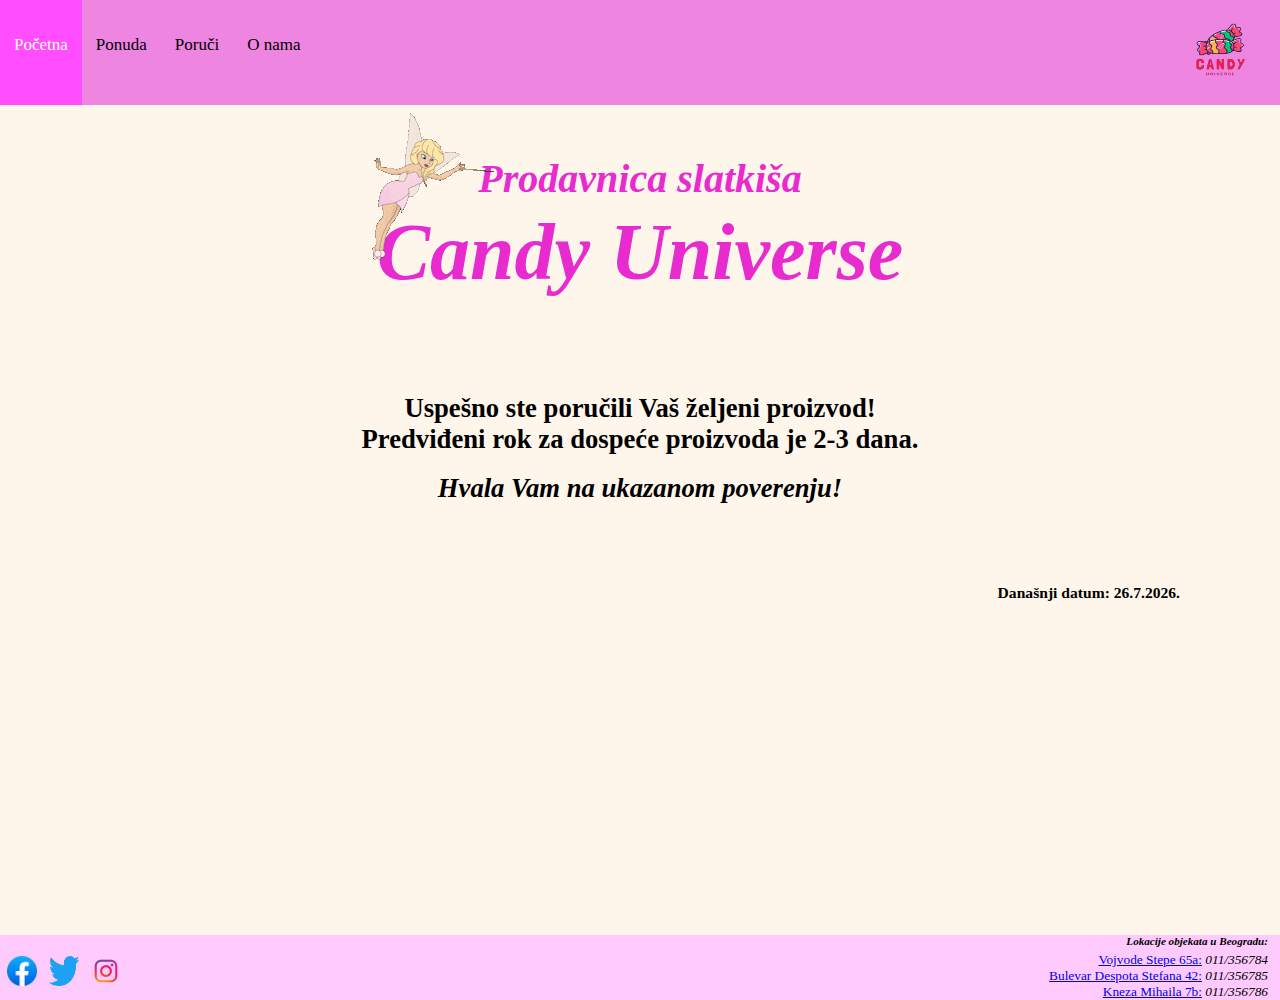
<file: Domaci2/html/potvrda.html>
<!DOCTYPE html>

<head>
    <meta charset="UTF-8">
    <meta name="viewport" content="width=device-width, intial-scale=1.0">
    <meta http-equiv="X-UA-Compatable" content="ie=edge">
    <meta name="keywords" content="slatkisi candy prodavnica">
    <title>Candy universe</title>
    <link rel="shortcut icon" type="image/png" href="../img/logo.png">
    <link rel="stylesheet" type="text/css" href="../css/pocetna.css" media="all">
    <script src="../js/dani.js" ></script>
    <link rel="stylesheet" href="../css/ikonice.css">
    <link rel="stylesheet" href="../css/gif.css">
    
</head>
<body>
    <div class="heder">
            <div class="logo">
                <img class="img-logo" src="../img/logo.png" alt="CandyUniverse" >      
           </div> 
        <a href="index.html">Početna</a>
        <a href="ponuda.html">Ponuda</a>
        <a href="poruci.html">Poruči</a>
        <div class="dropdown">
            <a href="oNama.html">O nama</a>
            <div class="dropdown-content">
                <a href="oNama.html">O nama</a>
                <a href="poslovnice.html">Poslovnice</a>
                <a href="tim.html">Naš tim</a>
                
            </div>
        </div>



    </div>
    </div>
    <div id="gif"> <img src="../img/200w.gif" alt="fairy"> </div>

    <h2 id="naslov">Prodavnica slatkiša</h2>
    <H1 id="nazivProdavnice"><strong><i>Candy Universe</strong></i> </H1>


    <div class="page-content"> 
        <h1>Uspešno ste poručili Vaš željeni proizvod! <br>Predviđeni rok za dospeće proizvoda je 2-3 dana.</h1>
            <h1><i>Hvala Vam na ukazanom poverenju!</i></h1>
        <h3  class="datum"> Današnji datum: <script>danasnjiDan();</script></h3>
    </div>


    <footer>
            
        <div class="footer-content">
        <div class="drustveneMreze">
            <a href="https://www.facebook.com/CandyUniverse"><img src="../img/facebook.png" alt="Facebook"></a>
            <a href="https://www.twitter.com/CandyUniverse"><img src="../img/twitter.png" alt="Twitter"></a>
            <a href="https://www.instagram.com/CandyUniverse"><img src="../img/instagram.webp" alt="Instagram"></a>
          </div>


          <div class="kontaktInformacije">
            <ul class="lista">
                <li class="lokacijaObjekata"><i>Lokacije objekata u Beogradu:</i></li>
                <li class="lokacija"> <a href="https://goo.gl/maps/1KckfD9d6qSW2q2a8">Vojvode Stepe 65a:</a> <i>011/356784</i></li>
                <li class="lokacija"> <a href="https://goo.gl/maps/oNTsZiDxjqfpzDKJ6">Bulevar Despota Stefana 42:</a> <i>011/356785</i> </li>
                <li class="lokacija"><a href="https://goo.gl/maps/Y3WQ48F65D34M21K8">Kneza Mihaila 7b:</a> <i>011/356786</i> </li>
            </ul>
          </div>
        </div>
    </footer>

    <script src="../js/dani.js"></script>
</body>
</html>
</file>
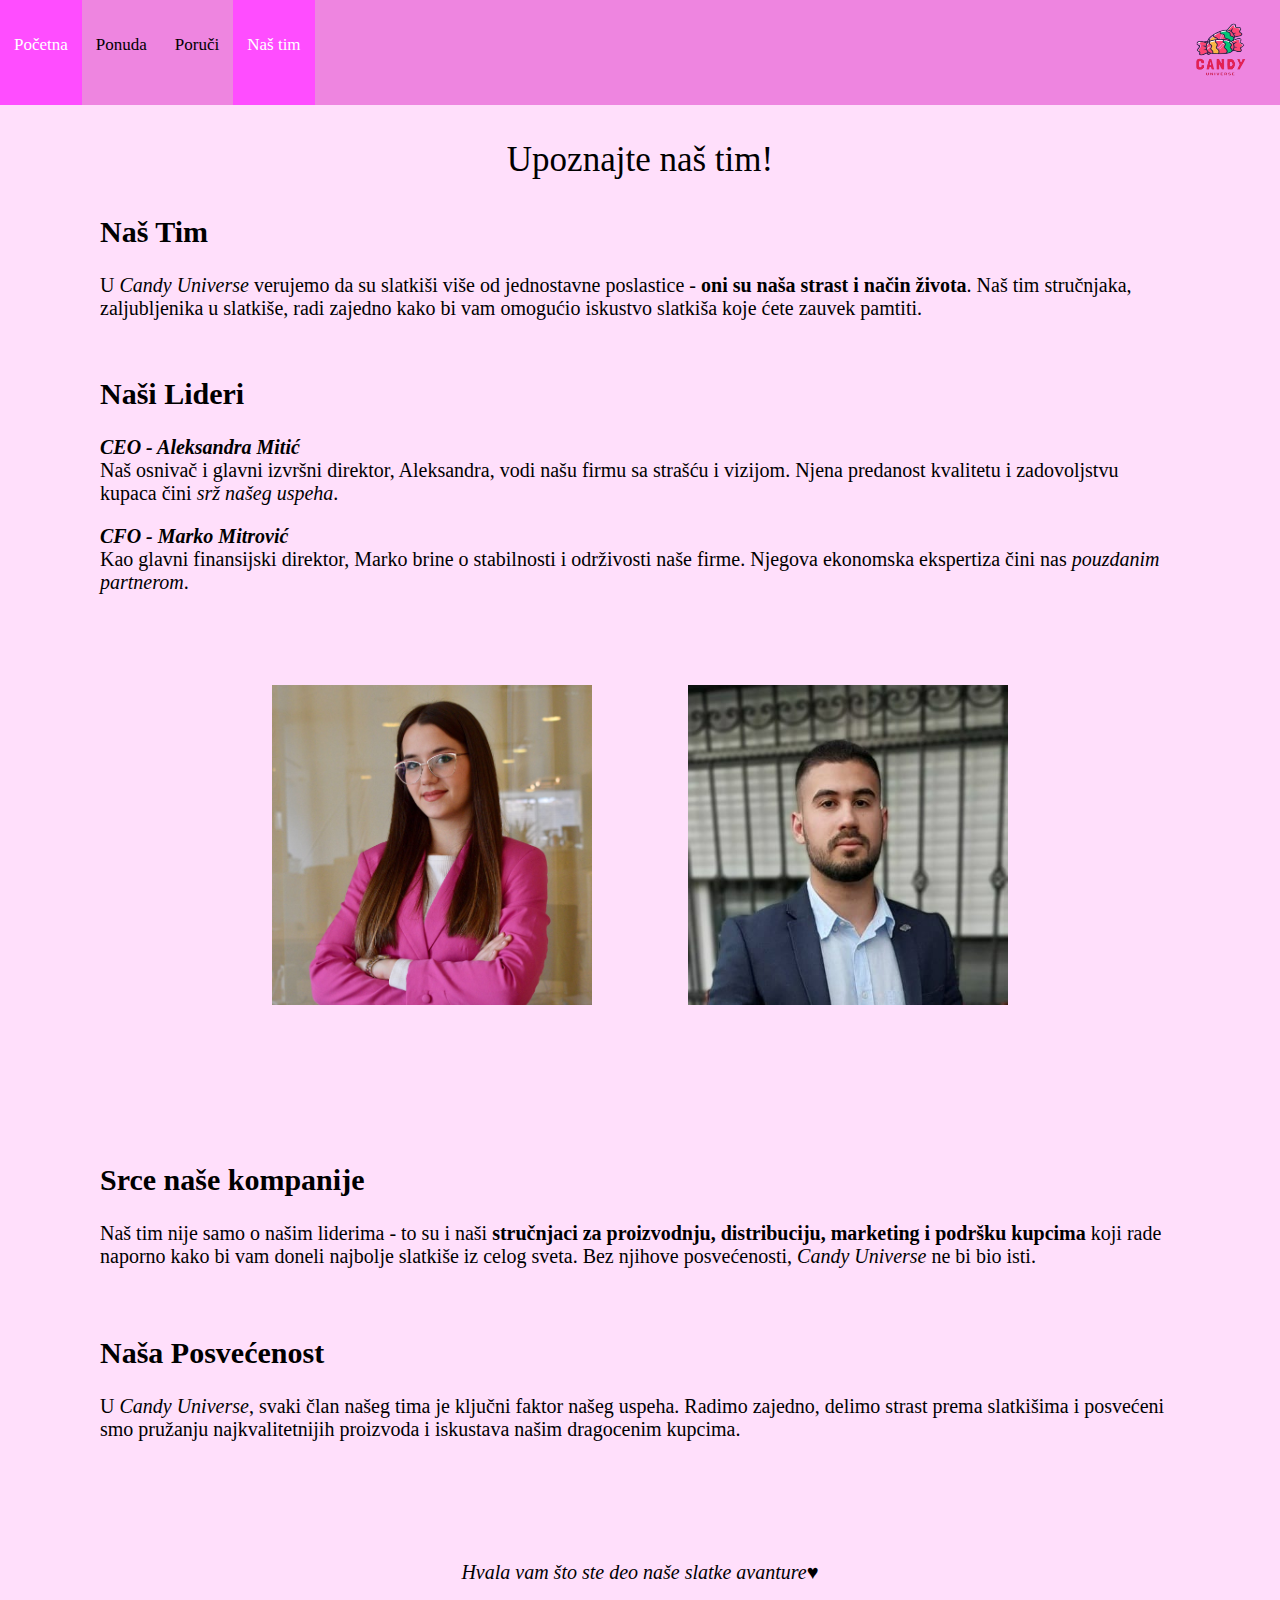
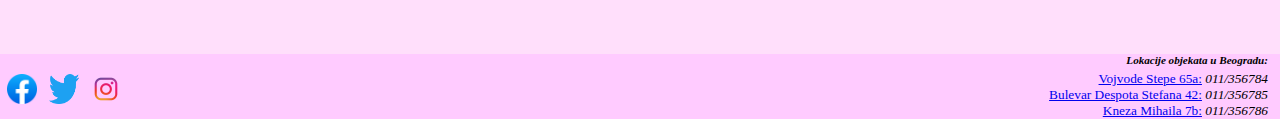
<file: Domaci2/html/tim.html>
<!DOCTYPE html>
<html lang="en">
<head>
    <meta charset="UTF-8">
    <meta name="viewport" content="width=device-width, initial-scale=1.0">
    <title>Naš tim</title>
    <link rel="shortcut icon" type="image/png" href="../img/logo.png">
    <link rel="stylesheet" href="../css/tim.css">
    <link rel="stylesheet" href="../css/ikonice.css">
</head>
<body>
    <div class="heder">
        <div class="logo">
            <img class="img-logo" src="../img/logo.png" alt="CandyUniverse" >      
       </div> 

       <a  href="index.html">Početna</a>
       <a href="ponuda.html">Ponuda</a>
       <a href="poruci.html">Poruči</a>
       <div class="dropdown">
           <a class="active" href="oNama.html">Naš tim</a>
           <div class="dropdown-content">
               <a href="oNama.html">O nama</a>
               <a href="poslovnice.html">Poslovnice</a>
               <a href="tim.html">Naš tim</a>
              
           </div>
       </div>
    </div>
    
    <div class="gornjiTekst"><p>Upoznajte naš tim!</p></div>
    
    
    <div class="content-page">
   
        <div class="div1">
        <h2> Naš Tim </h2>
        <p>U <i>Candy Universe</i> verujemo da su slatkiši više od jednostavne poslastice - <b>oni su naša strast i način života</b>. Naš tim stručnjaka, zaljubljenika u slatkiše, radi zajedno kako bi vam omogućio iskustvo slatkiša koje ćete zauvek pamtiti.</p>
        </div><br>

        <div class="div2">
        <h2> Naši Lideri </h2>
        <p> <strong><i>CEO - Aleksandra Mitić </i></strong><br>
        Naš osnivač i glavni izvršni direktor, Aleksandra, vodi našu firmu sa strašću i vizijom. Njena predanost kvalitetu i zadovoljstvu kupaca čini <i>srž našeg uspeha</i>.</p>
        <p> <strong><i>CFO - Marko Mitrović</i></strong> <br>
        Kao glavni finansijski direktor, Marko brine o stabilnosti i održivosti naše firme. Njegova ekonomska ekspertiza čini nas <i>pouzdanim partnerom</i>.</p><br>
        </div>

        <div class="container">
            <div class="box">
                <div class="imgBox">
                <img 
                src="../img/saska.jpeg"
                alt=""
                />
                </div>
                <div class="content">
                    <h4>
                        Aleksandra Mitić<br/>
                        Generalni direktor
                    </h4>
                </div>
            </div>
            <div class="box">
                <div class="imgBox">
                <img 
                src="../img/SlikaZaCV.jpeg"
                alt=""
                />
                </div>
                <div class="content">
                    <h4> 
                        Marko Mitrović<br />
                        Finansijski direktor 
                    </h4>
                </div>
            </div>
           
        </div>
        
        <div class="div3">
        <h2>Srce naše kompanije</h2>
        <p>Naš tim nije samo o našim liderima - to su i naši <b>stručnjaci za proizvodnju, distribuciju, marketing i podršku kupcima</b> koji rade naporno kako bi vam doneli najbolje slatkiše iz celog sveta. Bez njihove posvećenosti, <i>Candy Universe</i> ne bi bio isti.
        </p><br>
        </div>  

        <div class="div4">
            <h2>Naša Posvećenost</h2>
        <p>U <i>Candy Universe</i>, svaki član našeg tima je ključni faktor našeg uspeha. Radimo zajedno, delimo strast prema slatkišima i posvećeni smo pružanju najkvalitetnijih proizvoda i iskustava našim dragocenim kupcima.
        </p>
        </div>   

       <div class="div5"> <i>Hvala vam što ste deo naše slatke avanture♥</i></div> 
    </div>

    <footer>
            
        <div class="footer-content">
        <div class="drustveneMreze">
            <a href="https://www.facebook.com/CandyUniverse"><img src="../img/facebook.png" alt="Facebook"></a>
            <a href="https://www.twitter.com/CandyUniverse"><img src="../img/twitter.png" alt="Twitter"></a>
            <a href="https://www.instagram.com/CandyUniverse"><img src="../img/instagram.webp" alt="Instagram"></a>
          </div>

          

          <div class="kontaktInformacije">
            <ul class="lista">
                <li class="lokacijaObjekata"><i>Lokacije objekata u Beogradu:</i></li>
                <li class="lokacija"> <a href="https://goo.gl/maps/1KckfD9d6qSW2q2a8">Vojvode Stepe 65a:</a> <i>011/356784</i></li>
                    <li class="lokacija"> <a href="https://goo.gl/maps/oNTsZiDxjqfpzDKJ6">Bulevar Despota Stefana 42:</a> <i>011/356785</i> </li>
                    <li class="lokacija"><a href="https://goo.gl/maps/Y3WQ48F65D34M21K8">Kneza Mihaila 7b:</a> <i>011/356786</i> </li>
            </ul>
          </div>
        </div>
    </footer>
</body>
</html>
</file>
<file: Domaci2/css/pocetna.css>
body{
    margin: auto;
    /*background-image: url("https://img.freepik.com/premium-photo/sweet-cotton-candy-horizontal-background_107173-36446.jpg?w=2000");*/
   /*background-image: url("https://images.unsplash.com/photo-1633871676530-cec28b5199d2?ixlib=rb-4.0.3&ixid=M3wxMjA3fDB8MHxwaG90by1wYWdlfHx8fGVufDB8fHx8fA%3D%3D&auto=format&fit=crop&w=2070&q=80");
   /*background-image: url("https://images.unsplash.com/photo-1517683551739-7f3f08efba84?ixlib=rb-4.0.3&ixid=M3wxMjA3fDB8MHxwaG90by1wYWdlfHx8fGVufDB8fHx8fA%3D%3D&auto=format&fit=crop&w=2069&q=80");
   background-image: url("https://images.pexels.com/photos/325522/pexels-photo-325522.jpeg?auto=compress&cs=tinysrgb&w=1260&h=750&dpr=2");
   background-image: url("https://treatsforus.com/cdn/shop/products/CottonCandy_900x.jpg?v=1604443719");*/
   background-image: url("https://tau.fra1.cdn.digitaloceanspaces.com/candyuniverse/2860/conversions/slider-desktop-8027616929a31d0d84dd82c09abf8bfe-desktop-xl-x1-webp.webp");
   background-repeat: repeat;
    background-attachment: fixed;
    background-position: center;
    background-size: 150% ;
    background-color: rgba(255, 245, 233, 0.927);
    background-blend-mode: lighten;
    
    
   
}

.logo{
    align-self: center;
    float: right;
    
}

.img-logo{
  width: 120px;
  height: 100px;
  align-self: center;
  float: right;
  
}

#naslov {
    display: flex;
    justify-content: center;
    margin-top: 50px;
    margin-bottom: 0;
    text-align: center;
    font-size: 40px;
    font-style: oblique;
    color:#e72bce;
}

#nazivProdavnice {
    display: flex;
    justify-content: center;
    margin-top: 5px;
    margin-bottom: 145px;
    text-align: center;
    font-size: 80px;
    color:#e72bce;
    
}

.tekst{
    color:#e72bce;
    
    text-align: center;
    align-items: center;
    align-content: center;
    text-transform: uppercase;
    font-size: smaller;
    margin-top: auto;
    margin-left: 100px;

}
.heder{
    overflow: auto;
    /*background-color: #ffccee;*/
    background-color: #ee85e0;

}
.heder a {
    float: left;
    color:#000000;
    text-align: left;
    padding: 35px 14px 50px; /*11 i 14 je bilo bez logoa*/
    text-decoration: none;
    font-size: 17px;
}
.heder a:hover {
    background-color: #ff4dff;
    color: white;
}
.heder a.active {
    background-color: #ff4dff;
    color: white;
}
.dropdown {
    float: left;
    overflow: hidden;
}

.dropdown .dropdown-content {
    display: none;
    position: absolute;
    background-color: #f9f9f9;
    min-width: 160px;
    box-shadow: 0px 8px 16px 0px #ee85e0;
}

.dropdown:hover .dropdown-content {
    display: block;
}

/* Stilizacija za stavke dropdown menija */
.dropdown-content a {
    float: none;
    color: black;
    padding: 12px 16px;
    text-decoration: none;
    display: block;
    text-align: left;
}

.dropdown-content a:hover {
    background-color: #ff4dff;
    color: rgb(255, 255, 255);
}



/*naredna dva pozivanja klasa odnose se na tekst koji se nalazi na iskacucoj stranici potvrda*/
.page-content{
    margin-left: 100px;
    margin-right: 100px;
    font-size: smaller;
    text-align: center;
    margin-top: -50px;
}
.datum{
    margin-right: 0;
    margin-top: 80px;
    text-align: right;
    align-items: right;
    align-content: right;
}



.slideshow-container {
    max-width: 450px;
    position: relative;
    margin: auto;
    margin-bottom: 100px;
    margin-top: -10px;
    
}

.slide {
    display: none;
}


.slideshow-container img {
   
    max-width: 100%;
    height: auto;
    align-items: center;
    align-content: center;
    align-self: center;
    margin-left: 0px;
    margin-top: -100px;
    

}




footer{

    display: none;
    position: absolute;
    bottom: -100px;
    left: 0;
    right: 0;
    background-color: #ffcbff;
    padding: 0%;
    width: 100%;
   
    
} 
footer.active{
    display: block;
}

body:not(.home) footer {
    display: block;
}

.footer-content{
    display: flex;
    justify-content: space-between;
    position: relative;
    
}

ul.lista{
    list-style-type: none;
    padding: 0;
    margin: 0;
    margin-right: 12px;
    font-size: smaller;
    text-align: right;
}
.lokacijaObjekata{
    margin-bottom: 5px;
    font-size: smaller;
    font-weight: 600;
}


/*.lokacija {
    background-image: url('img/lokacija.png'); 
    background-repeat: no-repeat; /* Da se slika ne ponavlja */
   /* background-position: right center; /* Pozicija slike: levo centrirano */
   /* padding-left: 2px; /* Da ostavis prostor između slike i teksta */

   
/*}
/*.drustveneMreze, .tekst, .kontaktInformacije {
    text-align: center;
  }
*/
</file>
<file: Domaci2/css/ikonice.css>
.drustveneMreze {
    display: flex;
    justify-content: left;
    align-items: center;
    margin-top: 10px;
  }
  
  .drustveneMreze a {
    margin: 10px 5px;
  }
  
  .drustveneMreze img {
    width: 30px;
    height: 30px;
    margin-left: 2px;
  }
</file>
<file: Domaci2/css/gif.css>
#gif {
   position: absolute;
    top: 100px;
    left: 340px;
    width: 200px;
    height: 200px;
  
  }
</file>
<file: Domaci2/css/fabrika.css>
body {
    font-family: Arial, sans-serif;
    text-align: center;
}
.heder{
    overflow: auto;
    /*background-color: #ffccee;*/
    background-color: #ee85e0;
    
}
.heder a {
    float: left;
    color:#000000;
    text-align: left;
    padding: 11px 14px;
    text-decoration: none;
    font-size: 17px;
}
.heder a:hover {
    background-color: #ff4dff;
    color: white;
}
.heder a.active {
    background-color: #ff4dff;
    color: white;
}

h1 {
    margin-bottom: 20px;
   
}

.container {
    width: 100%;
    min-height: 50vh;  
    display: flex;
    flex-wrap: wrap;
    justify-content: center;
}

.gallery{
    display: grid;
    grid-template-columns: repeat(auto-fit,minmax(250px,1fr));
    grid-gap: 30px;
}

.gallery img {
    width: 100%;
}
</file>
<file: Domaci2/css/onama.css>
body{
    margin: auto;
    background-image: url("https://images.pexels.com/photos/325522/pexels-photo-325522.jpeg?auto=compress&cs=tinysrgb&w=1260&h=750&dpr=2");
    background-repeat: no-repeat;
    background-attachment: fixed;
    background-position: center;
    background-size: 100%;
   
}
.logo{
    align-self: center;
    float: right;
    
}

.img-logo{
  width: 120px;
  height: 100px;
  align-self: center;
  float: right;
}
.heder{
    overflow: auto;
    /*background-color: #ffccee;*/
    background-color: #ee85e0;
    
}
.heder a {
    float: left;
    color:#000000;
    text-align: left;
    padding: 35px 14px 50px;
    text-decoration: none;
    font-size: 17px;
}
.heder a:hover {
    background-color: #ff4dff;
    color: white;
}
.heder a.active {
    background-color: #ff4dff;
    color: white;
}

/* Stilizacija za dropdown meni */
/*.heder {
    overflow: hidden;
    background-color: #ee85e0;
}

.heder a {
    float: left;
    display: block;
    color: black;
    text-align: center;
    padding: 14px 16px;
    text-decoration: none;
}*/

.dropdown {
    float: left;
    overflow: hidden;
}

.dropdown .dropdown-content {
    display: none;
    position: absolute;
    background-color: #f9f9f9;
    min-width: 160px;
    box-shadow: 0px 8px 16px 0px #ee85e0;
}

.dropdown:hover .dropdown-content {
    display: block;
}

/* Stilizacija za stavke dropdown menija */
.dropdown-content a {
    float: none;
    color: black;
    padding: 12px 16px;
    text-decoration: none;
    display: block;
    text-align: left;
}

.dropdown-content a:hover {
    background-color: #ff4dff;
    color: rgb(255, 255, 255);
}


#naslov {
    display: flex;
    justify-content: center;
    margin-top: 40px;
    text-align: center;
    font-size: 90px;
    color:#e72bce;
}

#podnaslov{
    display: flex;
    justify-content: center;
    font-size: 40px;
    text-align: center;
    margin-top: 0;
    color:rgb(0, 0, 0);
}
.div1 {
    display: grid;
    grid-template-columns: 1fr 1fr;
    justify-items: left;
    align-items: left;
    justify-content: left;
    padding: 10px;
    width: 500px;
    height: 200px;
    text-align: left;
}
.klasa1{
    color: rgb(0, 0, 0);
    /*font-family: cursive;*/
    font-size: 20px;
    height: 110px;
    padding: 8px;
    width: 500px;
    margin-left: 150px;
    margin-right: 100px;
}
.klasa2{
    color: rgb(0, 0, 0);
    /*font-family: cursive;*/
    padding: 8px;
    font-size: 20px;
    width: 500px;
    height: 200px;
    margin-left: 100px;
    margin-right: 100px;
}
#input {
   
    width: 50%;
     padding: 12px 20px 12px 40px;
    border: 1px solid #ddd;
    margin-bottom: 0px; 
  }
  
  #lista {
    list-style-type: none;
    padding: 0;
    margin-top: 0px;
    margin-bottom: 50px;
  }
  
  #lista li a {
    border: 1px solid #ddd; 
    margin-top: -1px; 
    background-color: #d6f6ff; 
    padding: 12px; 
    text-decoration: none; 
    font-size: 18px; 
    color: rgb(131, 5, 120); 
    display: block;
  }
  
  #lista li a:hover:not(.header) {
    background-color: #eee; 
  }

  footer{

    display: none;
    position: relative;
    bottom: 0;
    left: 0;
    right: 0;
    background-color: #ffcbff;
    padding: 0%;
    width: 100%;
} 
footer.active{
    display: block;
}

body:not(.home) footer {
    display: block;
}

.footer-content{
    display: flex;
    justify-content: space-between;
    position: relative;
}
ul.lista{
    list-style-type: none;
    padding: 0;
    margin: 0;
    margin-right: 12px;
    font-size: smaller;
    text-align: right;
}
.lokacijaObjekata{
    margin-bottom: 5px;
    font-size: smaller;
    font-weight: 600;
}
</file>
<file: Domaci2/css/ponuda.css>
body{
    margin: auto;
    /*background-image: url("https://images.unsplash.com/photo-1633871676530-cec28b5199d2?ixlib=rb-4.0.3&ixid=M3wxMjA3fDB8MHxwaG90by1wYWdlfHx8fGVufDB8fHx8fA%3D%3D&auto=format&fit=crop&w=2070&q=80");*/
    background-image: url("https://tau.fra1.cdn.digitaloceanspaces.com/candyuniverse/2860/conversions/slider-desktop-8027616929a31d0d84dd82c09abf8bfe-desktop-xl-x1-webp.webp");
    background-repeat: repeat;
     background-attachment: fixed;
     background-position: center;
     background-size: 150% ;
     background-color: rgba(255, 245, 233, 0.927);
     background-blend-mode: lighten;
   
}
.logo{
    align-self: center;
    float: right;
    
}

.img-logo{
  width: 120px;
  height: 100px;
  align-self: center;
  float: right;
}

.heder{
    overflow: auto;
    /*background-color: #ffccee;*/
    background-color: #ee85e0;

}
.heder a {
    float: left;
    color:#000000;
    text-align: left;
    padding: 35px 14px 50px;
    text-decoration: none;
    font-size: 17px;
}
.heder a:hover {
    background-color: #ff4dff;
    color: white;
}
.heder a.active {
    background-color: #ff4dff;
    color: white;
}

.dropdown {
    float: left;
    overflow: hidden;
}

.dropdown .dropdown-content {
    display: none;
    position: absolute;
    background-color: #f9f9f9;
    min-width: 160px;
    box-shadow: 0px 8px 16px 0px #ee85e0;
}

.dropdown:hover .dropdown-content {
    display: block;
}

/* Stilizacija za stavke dropdown menija */
.dropdown-content a {
    float: none;
    color: black;
    padding: 12px 16px;
    text-decoration: none;
    display: block;
    text-align: left;
}

.dropdown-content a:hover {
    background-color: #ff4dff;
    color: black;
}

#naslov{
    color: rgba(0, 0, 0, 0.822);
    text-align: center;
    font-style: italic;
    font-size: 25px;
   
}

#p{

    width: 25%;
    float: center;
    /*text-transform: uppercase;*/
    text-align: center;
    color: rgb(0, 0, 0);
   
}

.cenovnik h2{
    text-align: center;
    
}

ul.cenovnik{
 
    list-style-type: none;
    float: center;
    text-align: center;
    padding: 5px;
    border-color: #fd0e91;
    border-width: 5px;
    border-style: double;
    margin-top: 50px;
    margin-left: 550px;
    margin-right: 550px;
    font-size: medium;
}

.slatkisi{
    float: left;
     width: 33.33%;
    padding: 5px;
}

.veliko{
  padding: 4%;
}
.veliko::after {
    
    clear: both;
    display: table;
}
#slika1 {
    display: flex;
    flex: 1;
    border-radius: 5px;
}

#slika2 {
    display: flex;
    flex: 1;
    border-radius: 5px;
}

#slika3 {
    display: flex;
    flex: 1;
    border-radius: 5px;
}

#slika4 {
    display: flex;
    flex: 1;
    border-radius: 5px;
}

footer{
    display: none;
    position: relative;
    bottom: 0;
    left: 0;
    right: 0;
    background-color: #ffcbff;
    padding: 0%;
    width: 100%;
} 
footer.active{
    display: block;
}

body:not(.home) footer {
    /*ili flex kao ostali elementi stranice ali moras da mu namestis levu marginu jer kod flexa su elementi jedan pored drugog*/
    display: inline-block;
}

.footer-content{
    display: flex;
    justify-content: space-between;
    position: relative;
}

ul.lista{
    list-style-type: none;
    padding: 0;
    margin: 0;
    margin-right: 12px;
    /*margin-left: 1160px;*/
    font-size: smaller;
    text-align: right;
    text-justify: right;
    align-items: right;
}
.lokacijaObjekata{
    margin-bottom: 5px;
    font-size: smaller;
    font-weight: 600;
}
</file>
<file: Domaci2/css/poruci.css>
*{
    box-sizing: border-box;
}

body {
    
    margin: auto;
   /* background-image: url("https://images.pexels.com/photos/5874696/pexels-photo-5874696.jpeg?auto=compress&cs=tinysrgb&w=1260&h=750&dpr=2");*/
   /*background-image: url("https://images.pexels.com/photos/40834/eat-sugar-calories-food-40834.jpeg");*/
   background-image: url("https://images.pexels.com/photos/325522/pexels-photo-325522.jpeg?auto=compress&cs=tinysrgb&w=1260&h=750&dpr=2");
    background-repeat: no-repeat;
    background-attachment: fixed;
    background-position: center;
    background-size: 100%;
    
}
.logo{
    align-self: center;
    float: right;
    
}

.img-logo{
  width: 120px;
  height: 100px;
  align-self: center;
  float: right;
}
p.page-text{
    width: 60%;
    color:#050505;
    border-style: double;
    border-color: #fff6fb;
    border-width: 10%;
    margin-top: 30px;
    margin-left: 290px;
    text-align: center;
   
    text-transform: uppercase;
    font-size: 20px;

}
.heder{
    overflow: auto;
    /*background-color: #ffccee;*/
    background-color: #ee85e0;
    
}
.heder a {
    float: left;
    color:#000000;
    text-align: left;
    padding: 35px 14px 50px;
    text-decoration: none;
    font-size: 17px;
}
.heder a:hover {
    background-color: #ff4dff;
    color: white;
}
.heder a.active {
    background-color: #ff4dff;
    color: white;
}
.dropdown {
    float: left;
    overflow: hidden;
}

.dropdown .dropdown-content {
    display: none;
    position: absolute;
    background-color: #f9f9f9;
    min-width: 160px;
    box-shadow: 0px 8px 16px 0px #ee85e0;
}

.dropdown:hover .dropdown-content {
    display: block;
}

/* Stilizacija za stavke dropdown menija */
.dropdown-content a {
    float: none;
    color: black;
    padding: 12px 16px;
    text-decoration: none;
    display: block;
    text-align: left;
}

.dropdown-content a:hover {
    background-color: #ff4dff;
    color: rgb(255, 255, 255);
}

#obrasci {
    display: flex;
    justify-content: space-between;
    margin-bottom: 190px;
    margin-left: 20px;
    margin-top: 100px;
    margin-right: 20px;
    
}

#podnaslov{
    font-family: Arial, Helvetica, sans-serif;
    font-size: 35px;
    text-align: center;
}
#porudzbina {
    display: inline-block; 
    margin-bottom: 190px;
    margin-left: 20px; 
    margin-top: 100px;
    margin-right: 20px; 
    background-color: #fff6fb;
    width: 420px;
    height: 300px;
    border-radius: 40px;
    
}

#Prezime {
    margin-bottom: 10px;
    margin-left: 110px;
}

#Adresa{

    margin-bottom: 10px;
    margin-left: 110px;
}
#Telefon{

    margin-bottom: 10px;
    margin-left: 110px;
}
#Ime {
    margin-bottom: 10px;
    margin-left: 110px;
}

#Kolicina {
    margin-bottom: 10px;
    margin-left: 110px;
}

#poruci {
    padding: 20px 20px;
    text-decoration: none;
    border-radius: 35px;
    background-color: #ffcbff;
    position: absolute;
}

footer{

    display: none;
    position: fixed;
    bottom: 0;
    left: 0;
    right: 0;
    background-color: #ffcbff;
    padding: 0%;
    width: 100%;
} 
footer.active{
    display: block;
}

body:not(.home) footer {
    display: inline-block;
}

.footer-content{
    display: flex;
    justify-content: space-between;
    position: relative;
}
ul.lista{
    list-style-type: none;
    padding: 0;
    margin: 0;
    margin-right: 12px;
    font-size: smaller;
    text-align: right;
}
.lokacijaObjekata{
    margin-bottom: 5px;
    font-size: smaller;
    font-weight: 600;
}

/* Stil za formu sa ID "forma2" */
#forma2 {
    display: inline-block; 
    margin-bottom: 100px;
    /* margin-top: 100px; */
    margin-left: 20px; 
    margin-right: 20px; 
    width: 400px;
    padding: 20px;
    border: 1px solid #ccc;
    border-radius: 5px;
    
    background-color: #fff6fb;
    
    box-shadow: 0 0 10px rgba(0, 0, 0, 0.1);
}

#forma2 label {
    display: block;
    margin-bottom: 3px;
    font-weight: bold;
}

#kontakt {
  
    text-align: center;
}

#forma2 input[type="text"],
#forma2 input[type="email"],
#forma2 textarea {
    width: 100%;
    padding: 10px;
    margin-bottom: 15px;
    border: 1px solid #ccc;
    border-radius: 4px;
}

#forma2 textarea {
    height: 150px;
}

#forma2 input[type="submit"] {
    background-color: #ffcbff;
    color: #000;
    padding: 10px 20px;
    border: 1px solid #000;
    border-radius: 4px;
    cursor: pointer;
}

#forma2 input[type="submit"]:hover {
    background-color: #8b258b;
}
</file>
<file: Domaci2/css/poslovnice.css>
body {
    text-align: center;
    margin: auto;
    background-image: url("https://tau.fra1.cdn.digitaloceanspaces.com/candyuniverse/2860/conversions/slider-desktop-8027616929a31d0d84dd82c09abf8bfe-desktop-xl-x1-webp.webp");
    background-repeat: repeat;
     background-attachment: fixed;
     background-position: center;
     background-size: 150% ;
     background-color: rgba(250, 235, 215, 0.927);
     background-blend-mode: lighten;
}
.logo{
    align-self: center;
    float: right;
    
}

.img-logo{
  width: 120px;
  height: 100px;
  align-self: center;
  float: right;
}
.heder{
    overflow: auto;
    /*background-color: #ffccee;*/
    background-color: #ee85e0;
    
}
.heder a {
    float: left;
    color:#000000;
    text-align: left;
    padding: 35px 14px 50px; /*11 i 14 je bilo bez logoa*/
    text-decoration: none;
    font-size: 17px;
}    
.heder a:hover {
    background-color: #ff4dff;
    color: white;
}
.heder a.active {
    background-color: #ff4dff;
    color: white;
}
.dropdown {
    float: left;
    overflow: hidden;
}

.dropdown .dropdown-content {
    display: none;
    position: absolute;
    background-color: #f9f9f9;
    min-width: 160px;
    box-shadow: 0px 8px 16px 0px #ee85e0;
}

.dropdown:hover .dropdown-content {
    display: block;
}

/* Stilizacija za stavke dropdown menija */
.dropdown-content a {
    float: none;
    color: black;
    padding: 12px 16px;
    text-decoration: none;
    display: block;
    text-align: left;
}

.dropdown-content a:hover {
    background-color: #ff4dff;
    color: rgb(255, 255, 255);
}

h1 {
    margin-bottom: 20px;
   
}

.container {
    width: 100%;
    min-height: 50vh;  
    display: flex;
    flex-wrap: wrap;
    justify-content: center;
}

.gallery{
    display: grid;
    grid-template-columns: repeat(auto-fit,minmax(250px,1fr));
    grid-gap: 30px;
}

.gallery img {
    width: 100%;
}
.naslov{
    margin-top: 50px;
}

.content-page{
    display: flex;
    flex-wrap: wrap;
    justify-content: center; /* Centralizuje horizontalno */
    text-align: center; /* Centralizuje tekst */
    
}

.naslov1{
    font-size: larger;
    color: #ff4dff;
    font-size: 150%;
    border: #ff4dff;
    border-style: double;
    border-width: 10%;
    float: center;
    padding: 10px;
    margin-top: 20px;
    margin-bottom: 0px;
    width: 100%; /*podesava sirinu naslova na sirinu kontejnera*/
}

.lokacija-container{
    margin: 20px; /* Podešava razmak između lokacija */
    flex: 1; /* Da se elementi ravnomerno rasporede */
    max-width: 350px; /* Podešava maksimalnu širinu svake lokacije */
    
}

.content-page img{
    padding: 20px;
  
}


ul.lista1{
    list-style-type: none;
    font-size: larger;

  
}


footer{

    display: none;
    position: relative;
    bottom: 0;
    left: 0;
    right: 0;
    background-color: #ffcbff;
    padding: 0%;
    width: 100%;
} 
footer.active{
    display: block;
}

body:not(.home) footer {
    display: inline-block;
}

.footer-content{
    display: flex;
    justify-content: space-between;
    position: relative;
}
ul.lista{
    list-style-type: none;
    padding: 0;
    margin: 0;
    margin-right: 12px;
    font-size: smaller;
    text-align: right;
}
.lokacijaObjekata{
    margin-bottom: 5px;
    font-size: smaller;
    font-weight: 600;
}
</file>
<file: Domaci2/css/tim.css>
body{
    margin: auto;
    background-image: url("https://images.pexels.com/photos/325522/pexels-photo-325522.jpeg?auto=compress&cs=tinysrgb&w=1260&h=750&dpr=2");
    background-repeat: no-repeat;
    background-attachment: fixed;
    background-position: center;
    background-size: 100%;
    background-color: #ffdffb;
    
   
}
.logo{
    align-self: center;
    float: right;
    
}

.img-logo{
  width: 120px;
  height: 100px;
  align-self: center;
  float: right;
}


.heder{
    overflow: auto;
    /*background-color: #ffccee;*/
    background-color: #ee85e0;

}
.heder a {
    float: left;
    color:#000000;
    text-align: left;
    padding: 35px 14px 50px; /*11 i 14 je bilo bez logoa*/
    text-decoration: none;
    font-size: 17px;
}
.heder a:hover {
    background-color: #ff4dff;
    color: white;
}
.heder a.active {
    background-color: #ff4dff;
    color: white;
}
.dropdown {
    float: left;
    overflow: hidden;
}

.dropdown .dropdown-content {
    display: none;
    position: absolute;
    background-color: #f9f9f9;
    min-width: 160px;
    box-shadow: 0px 8px 16px 0px #ee85e0;
}

.dropdown:hover .dropdown-content {
    display: block;
}

/* Stilizacija za stavke dropdown menija */
.dropdown-content a {
    float: none;
    color: black;
    padding: 12px 16px;
    text-decoration: none;
    display: block;
    text-align: left;
}

.dropdown-content a:hover {
    background-color: #ff4dff;
    color: rgb(255, 255, 255);
}

.gornjiTekst{
    color:#000000;
    margin-top: 25px;
    margin-bottom: 25px;
    text-align: center;
    font-size: 35px;
}

.content-page{
    color:#000000;
    margin-top: 0px;
    margin-bottom: 5px;
    margin-left: 100px;
    margin-right: 100px;
    text-align: left;
    font-size: 20px;
}

.div1{
    top: -50px;
    bottom: 0px;
}
.div2, .div3{
    margin-top: -1%;
    
}
.div5{
    margin-top: 120px;
    text-align: center;
    margin-bottom: 70px;
}

.container {
    position: relative;
    display: flex;
    justify-content: center;
    align-items: center;
    flex-wrap: wrap;
}

.container .box {
    position: relative;
    width: 20rem;
    height: 40rem;
    margin: 3rem;
    overflow: hidden; /* Add this line to hide overflow content */
    margin-bottom: -176px;
}

.container .box:hover .imgBox {
    transform: translate(-1.5rem, -1.5rem);
}

.container .box:hover .content {
    transform: translate(0, 0); /* Remove the translation */
}

.content {
    position: absolute;
    top: 50%;
    left: 50%;
    transform: translate(-50%, -50%);
    z-index: 1;
    transition: all 0.5s ease-in-out;
    opacity: 0;
    font-size: smaller;
    border-style: double;
    border-width: 5px;
    border-color: #ff4dff;
    text-align: center;
}

.container .box:hover .content {
    opacity: 1;
}



.imgBox {
    position: absolute;
    top: 0;
    left: 0;
    width: 100%;
    height: 100%;
    z-index: 2;
    transition: all 0.5s ease-in-out;
}

.imgBox img {
    width: 20rem;
    height: 20rem;
    object-fit: cover;
    
}

footer{

    display: none;
    position: relative;
    bottom: 0;
    left: 0;
    right: 0;
    background-color: #ffcbff;
    padding: 0%;
    width: 100%;
} 
footer.active{
    display: block;
}

body:not(.home) footer {
    display: block;
}

.footer-content{
    display: flex;
    justify-content: space-between;
    position: relative;
}
ul.lista{
    list-style-type: none;
    padding: 0;
    margin: 0;
    margin-right: 12px;
    font-size: smaller;
    text-align: right;
}
.lokacijaObjekata{
    margin-bottom: 5px;
    font-size: smaller;
    font-weight: 600;
}
</file>
